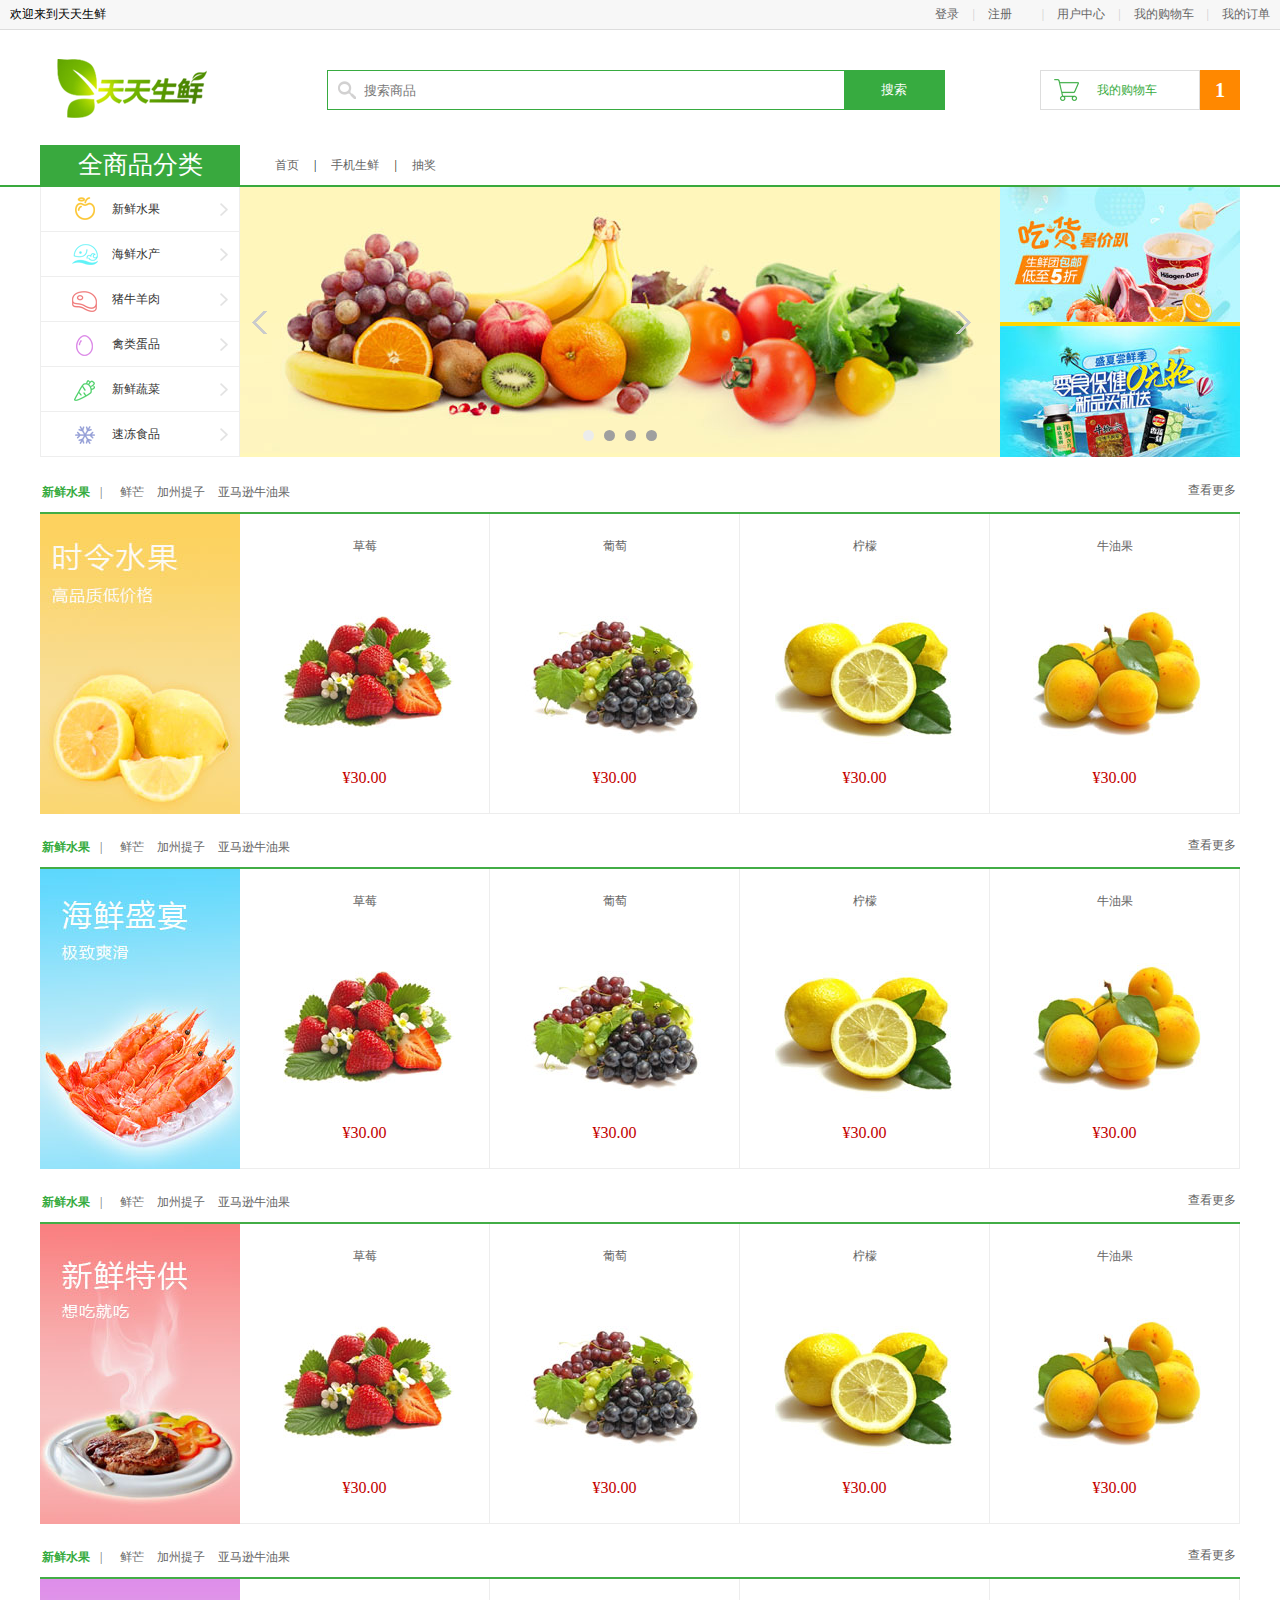
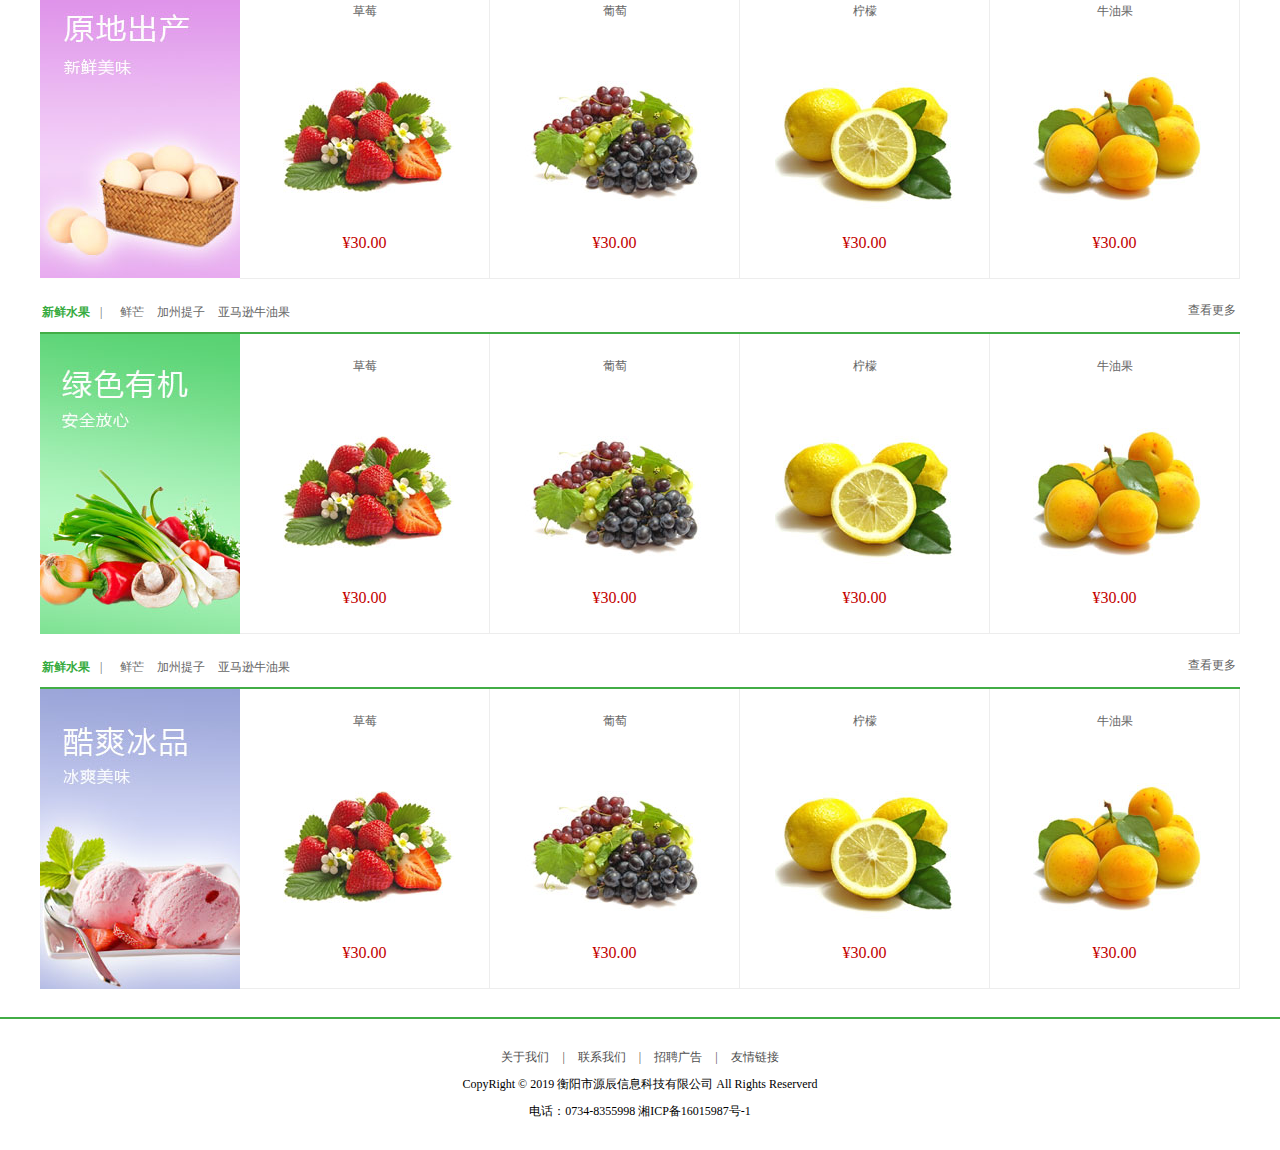
<file: index.html>
<!doctype html>
<html>
<head>
<meta charset="utf-8">
<title>天天生鲜-首页</title>
<!--添加自适应说明  width=device-width:设备宽度   initial-scale=1原始缩放比例为1.0，即网页初始大小占屏幕面积的100%。-->
<meta name="viewport" content="width=device-width,initial-scale=1.0"/>
<!--如果用户使用的IE浏览版本低于IE9,那么加载下面的JS文件-->
<!--[if lt IE 9]>
	<script src="http://css3-mediaqueries-js.googlecode.com/svn/trunk/css3-mediaqueries.js"></script>
    <script src="http://html5shim.googlecode.com/svn/trunk/html5.js"></script>
<![endif]-->
<link rel="short icon" href="images/copylogo.png">
<link rel="stylesheet" href="css/reset.css">
<link rel="stylesheet" href="css/index.css">
<link rel="stylesheet" href="css/foot.css">
</head>

<body>
<!-- 头部  -->
<div class="header_con">
    <div class="header">
        <div class="welcome fl">欢迎来到天天生鲜</div>
        <div class="fr">
            <div class="login_info fl">
                欢迎：<em>y c</em>
            </div>
            <div class="login_btn fl">
                <a href="login.html">登录</a>
                <span> | </span>
                <a href="register.html">注册</a>
            </div>
             <div class="user_link fl">
                <span> | </span>
                <a href="user.html">用户中心</a>
                <span> | </span>
                <a href="cart.html">我的购物车</a>
                <span> | </span>
                <a href="order.html">我的订单</a>
             </div> 
         </div>  
    </div>
</div>
    
 <!-- 搜素框 -->
 <div class="search_bar clearfix">
        <a href="index.html" class="logo fl"><img src="images/logo.png"></a>
        <div class="search_con fl">
            <form>
                <input type="text" class="input_text fl" name="key_words" placeholder="搜索商品">
                <input type="submit" class="input_btn"  value="搜索">
            </form>
        </div>
        <div class="guest_cart fr">
            <a href="cart.html" class="cart_name fl">我的购物车</a>
            <div class="goods_count fl" id="show_count">1</div>
        </div>
 </div>

<!-- 商品分类 -->
<div class="navbar_con">
    <div class="navbar">
        <h1 class="fl">全商品分类</h1>
        <ul class="navlist fl">
            <li><a href="">首页</a></li>
            <li class="interval">|</li>
            <li><a href="">手机生鲜</a></li>
            <li class="interval">|</li>
            <li><a href="">抽奖</a></li>
        </ul>
    </div>
</div>
    
<!-- 导航栏 -->
<div class="center_con clearfix">
    <div class="subnav fl">
        <ul>
        	<li><a href="#" class="selected">全部</a></li>
            <li><a href="#" class="fruit">新鲜水果</a></li>
            <li><a href="#" class="seafood">海鲜水产</a></li>
            <li><a href="#" class="meet">猪牛羊肉</a></li>
            <li><a href="#" class="egg">禽类蛋品</a></li>
            <li><a href="#" class="vegetables">新鲜蔬菜</a></li>
            <li><a href="#" class="ice">速冻食品</a></li>
        </ul>
    </div>
    <div class="slide fl">
        <ul class="slide_pics">
            <li><a href="" class=""><img src="images/slide.jpg" alt="幻灯片"></a></li>
            <li><a href="" class=""><img src="images/slide02.jpg" alt="幻灯片"></a></li>
            <li><a href="" class=""><img src="images/slide03.jpg" alt="幻灯片"></a></li>
            <li><a href="" class=""><img src="images/slide04.jpg" alt="幻灯片"></a></li>
        </ul>
        <div class="prev"></div>
        <div class="next"></div>
        <ul class="points"></ul>
    </div>
    <div class="adv fl">
        <a href=""><img src="images/adv01.jpg" alt="清凉一夏"></a>
        <a href=""><img src="images/adv02.jpg" alt="盛夏尝鲜"></a>
    </div>
</div>
    
<!-- 商品展示 -->
<div class="list_model">
    <div class="list_title clearfix">
        <h3 class="fl" id="model01">新鲜水果</h3>
        <div class="subtitle fl">
            <span>|</span>
            <a href="">鲜芒</a>
            <a href="">加州提子</a>
            <a href="">亚马逊牛油果</a>
        </div>
        <a href="#" class="goods_more fr" id="fruit_more">查看更多</a>
    </div>

    <div class="goods_con clearfix">
        <div class="goods_banner fl"><img src="images/banner01.jpg"></div>
        <ul class="goods_list fl">
            <li>
                <h4><a href="details.html">草莓</a></h4>
                <a href="details.html"><img src="images/goods/goods003.jpg"></a>
                <div class="prize">&yen;30.00</div>
            </li>
            <li>
                <h4><a href="#">葡萄</a></h4>
                <a href="#"><img src="images/goods/goods002.jpg"></a>
                <div class="prize">&yen;30.00</div>
            </li>
            <li>
                <h4><a href="#">柠檬</a></h4>
                <a href="#"><img src="images/goods/goods001.jpg"></a>
                <div class="prize">&yen;30.00</div>
            </li>
            <li>
                <h4><a href="#">牛油果</a></h4>
                <a href="#"><img src="images/goods/goods004.jpg"></a>
                <div class="prize">&yen;30.00</div>
            </li>
        </ul>
    </div>
</div>

<div class="list_model">
    <div class="list_title clearfix">
        <h3 class="fl" id="model01">新鲜水果</h3>
        <div class="subtitle fl">
            <span>|</span>
            <a href="">鲜芒</a>
            <a href="">加州提子</a>
            <a href="">亚马逊牛油果</a>
        </div>
        <a href="#" class="goods_more fr" id="fruit_more">查看更多</a>
    </div>

    <div class="goods_con clearfix">
        <div class="goods_banner fl"><img src="images/banner02.jpg"></div>
        <ul class="goods_list fl">
            <li>
                <h4><a href="details.html" target="_blank">草莓</a></h4>
                <a href="details.html" target="_blank"><img src="images/goods/goods003.jpg"></a>
                <div class="prize">&yen;30.00</div>
            </li>
            <li>
                <h4><a href="details.html" target="_blank">葡萄</a></h4>
                <a href="details.html" target="_blank"><img src="images/goods/goods002.jpg"></a>
                <div class="prize">&yen;30.00</div>
            </li>
            <li>
                <h4><a href="details.html" target="_blank">柠檬</a></h4>
                <a href="details.html" target="_blank"><img src="images/goods/goods001.jpg"></a>
                <div class="prize">&yen;30.00</div>
            </li>
            <li>
                <h4><a href="details.html" target="_blank">牛油果</a></h4>
                <a href="details.html" target="_blank"><img src="images/goods/goods004.jpg"></a>
                <div class="prize">&yen;30.00</div>
            </li>
        </ul>
    </div>
</div>

<div class="list_model">
    <div class="list_title clearfix">
        <h3 class="fl" id="model01">新鲜水果</h3>
        <div class="subtitle fl">
            <span>|</span>
            <a href="">鲜芒</a>
            <a href="">加州提子</a>
            <a href="">亚马逊牛油果</a>
        </div>
        <a href="#" class="goods_more fr" id="fruit_more">查看更多</a>
    </div>

    <div class="goods_con clearfix">
        <div class="goods_banner fl"><img src="images/banner03.jpg"></div>
        <ul class="goods_list fl">
            <li>
                <h4><a href="details.html">草莓</a></h4>
                <a href="details.html"><img src="images/goods/goods003.jpg"></a>
                <div class="prize">&yen;30.00</div>
            </li>
            <li>
                <h4><a href="#">葡萄</a></h4>
                <a href="#"><img src="images/goods/goods002.jpg"></a>
                <div class="prize">&yen;30.00</div>
            </li>
            <li>
                <h4><a href="#">柠檬</a></h4>
                <a href="#"><img src="images/goods/goods001.jpg"></a>
                <div class="prize">&yen;30.00</div>
            </li>
            <li>
                <h4><a href="#">牛油果</a></h4>
                <a href="#"><img src="images/goods/goods004.jpg"></a>
                <div class="prize">&yen;30.00</div>
            </li>
        </ul>
    </div>
</div>

<div class="list_model">
    <div class="list_title clearfix">
        <h3 class="fl" id="model01">新鲜水果</h3>
        <div class="subtitle fl">
            <span>|</span>
            <a href="">鲜芒</a>
            <a href="">加州提子</a>
            <a href="">亚马逊牛油果</a>
        </div>
        <a href="#" class="goods_more fr" id="fruit_more">查看更多</a>
    </div>

    <div class="goods_con clearfix">
        <div class="goods_banner fl"><img src="images/banner04.jpg"></div>
        <ul class="goods_list fl">
            <li>
                <h4><a href="details.html">草莓</a></h4>
                <a href="details.html"><img src="images/goods/goods003.jpg"></a>
                <div class="prize">&yen;30.00</div>
            </li>
            <li>
                <h4><a href="#">葡萄</a></h4>
                <a href="#"><img src="images/goods/goods002.jpg"></a>
                <div class="prize">&yen;30.00</div>
            </li>
            <li>
                <h4><a href="#">柠檬</a></h4>
                <a href="#"><img src="images/goods/goods001.jpg"></a>
                <div class="prize">&yen;30.00</div>
            </li>
            <li>
                <h4><a href="#">牛油果</a></h4>
                <a href="#"><img src="images/goods/goods004.jpg"></a>
                <div class="prize">&yen;30.00</div>
            </li>
        </ul>
    </div>
</div>

<div class="list_model">
    <div class="list_title clearfix">
        <h3 class="fl" id="model01">新鲜水果</h3>
        <div class="subtitle fl">
            <span>|</span>
            <a href="">鲜芒</a>
            <a href="">加州提子</a>
            <a href="">亚马逊牛油果</a>
        </div>
        <a href="#" class="goods_more fr" id="fruit_more">查看更多</a>
    </div>

    <div class="goods_con clearfix">
        <div class="goods_banner fl"><img src="images/banner05.jpg"></div>
        <ul class="goods_list fl">
            <li>
                <h4><a href="details.html">草莓</a></h4>
                <a href="details.html"><img src="images/goods/goods003.jpg"></a>
                <div class="prize">&yen;30.00</div>
            </li>
            <li>
                <h4><a href="#">葡萄</a></h4>
                <a href="#"><img src="images/goods/goods002.jpg"></a>
                <div class="prize">&yen;30.00</div>
            </li>
            <li>
                <h4><a href="#">柠檬</a></h4>
                <a href="#"><img src="images/goods/goods001.jpg"></a>
                <div class="prize">&yen;30.00</div>
            </li>
            <li>
                <h4><a href="#">牛油果</a></h4>
                <a href="#"><img src="images/goods/goods004.jpg"></a>
                <div class="prize">&yen;30.00</div>
            </li>
        </ul>
    </div>
</div>

<div class="list_model">
    <div class="list_title clearfix">
        <h3 class="fl" id="model01">新鲜水果</h3>
        <div class="subtitle fl">
            <span>|</span>
            <a href="">鲜芒</a>
            <a href="">加州提子</a>
            <a href="">亚马逊牛油果</a>
        </div>
        <a href="#" class="goods_more fr" id="fruit_more">查看更多</a>
    </div>

    <div class="goods_con clearfix">
        <div class="goods_banner fl"><img src="images/banner06.jpg"></div>
        <ul class="goods_list fl">
            <li>
                <h4><a href="details.html">草莓</a></h4>
                <a href="details.html"><img src="images/goods/goods003.jpg"></a>
                <div class="prize">&yen;30.00</div>
            </li>
            <li>
                <h4><a href="#">葡萄</a></h4>
                <a href="#"><img src="images/goods/goods002.jpg"></a>
                <div class="prize">&yen;30.00</div>
            </li>
            <li>
                <h4><a href="#">柠檬</a></h4>
                <a href="#"><img src="images/goods/goods001.jpg"></a>
                <div class="prize">&yen;30.00</div>
            </li>
            <li>
                <h4><a href="#">牛油果</a></h4>
                <a href="#"><img src="images/goods/goods004.jpg"></a>
                <div class="prize">&yen;30.00</div>
            </li>
        </ul>
    </div>
</div>
    
<!-- 版权所有 -->
<div class="footer">
    <div class="foot_link">
        <a href="#">关于我们</a> <span> | </span>
        <a href="#">联系我们</a> <span> | </span>
        <a href="#">招聘广告</a> <span> | </span>
        <a href="#">友情链接</a>
    </div>
    <p>CopyRight &copy; 2019 衡阳市源辰信息科技有限公司 All Rights Reserverd</p>
    <p>电话：0734-8355998 湘ICP备16015987号-1</p>
</div>
  
<div class="bottom_nav">
	<a href="#" target="_blank" class="select_home"><span></span>首页</a>
    <a href="#" target="_blank"><span></span>分类</a>
    <a href="#" target="_blank"><span></span>发现</a>
    <a href="#" target="_blank"><span></span>购物车</a>
    <a href="#" target="_blank"><span></span>我的</a>
</div>  
<!--  注意引入顺序 -->
<script src="js/jquery-3.4.1.min.js"></script>
<script src="js/jquery-ui.min.js"></script>
<script src="js/slide.js"></script>
<script>
    //获取url地址栏
    function getQueryString(name) {
        //正则表达式
        var reg = new RegExp('(^|&)' + name + '=([^&]*)(&|$)', 'i');
        ///获取url中从问号（"?"符）开始的字符串
        var url = decodeURI(window.location.search);
        //截取？后面的字符串
        var r = url.substr(1).match(reg);
        if (r != null) {
            //decodeURI() 函数可对 encodeURI() 函数编码过的 URI 进行解码
            return decodeURI(r[2]);
        }
        return null;
    }
    
    //调用此方法
    var nickname = GetQueryString("nickname");
    //用户昵称
    if( nickname != null && nickname != ''){
        $(".login_info em").text(nickname);
    }
</script>
</body>
</html>
</file>
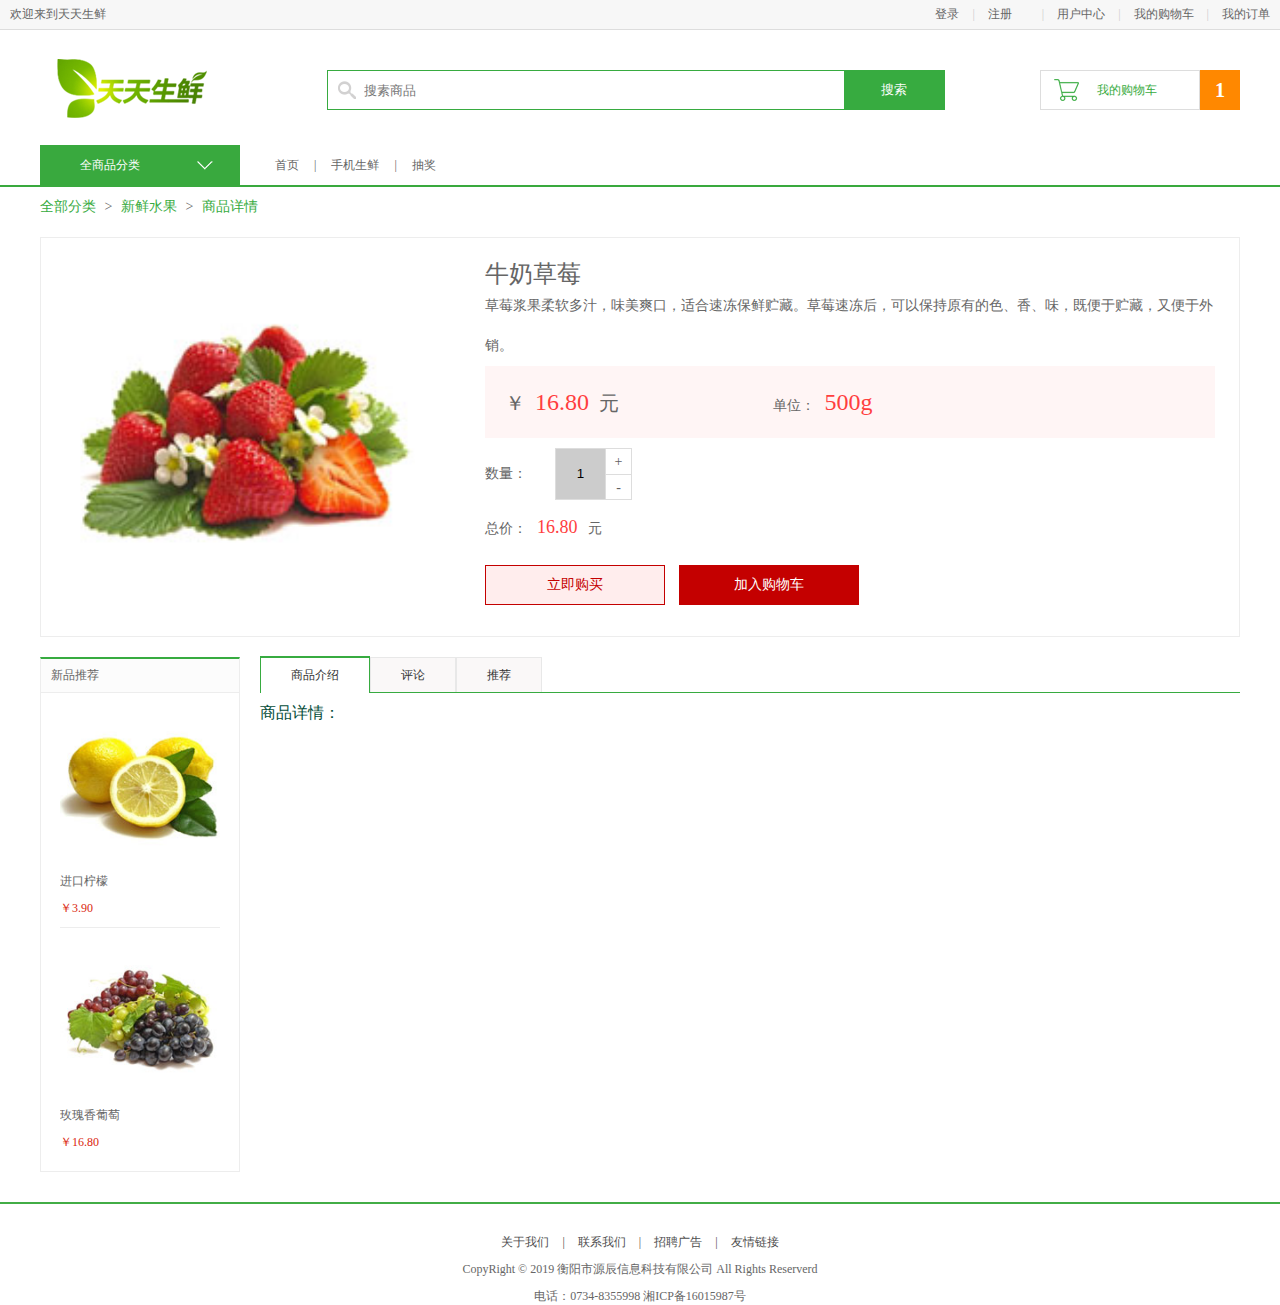
<file: details.html>
<!doctype html>
<html>
<head>
<meta charset="utf-8">
<title>天天生鲜-商品详情</title>
<!--添加自适应说明  width=device-width:设备宽度   initial-scale=1原始缩放比例为1.0，即网页初始大小占屏幕面积的100%。-->
<meta name="viewport" content="width=device-width,initial-scale=1.0"/>
<!--如果用户使用的IE浏览版本低于IE9,那么加载下面的JS文件-->
<!--[if lt IE 9]>
	<script src="http://css3-mediaqueries-js.googlecode.com/svn/trunk/css3-mediaqueries.js"></script>
    <script src="http://html5shim.googlecode.com/svn/trunk/html5.js"></script>
<![endif]-->
<link rel="short icon" href="images/copylogo.png">
<link rel="stylesheet" href="css/reset.css">
<link rel="stylesheet" href="css/main.css">
<link rel="stylesheet" href="css/details.css">
<link rel="stylesheet" href="css/foot.css">
</head>

<body>
<!-- 头部  -->
<div class="header_con">
    <div class="header">
        <div class="welcome fl">欢迎来到天天生鲜</div>
        <div class="fr">
            <div class="login_info fl">
                欢迎：<em>y c</em>
            </div>
            <div class="login_btn fl">
                <a href="login.html">登录</a>
                <span> | </span>
                <a href="register.html">注册</a>
            </div>
             <div class="user_link fl">
                <span> | </span>
                <a href="user.html">用户中心</a>
                <span> | </span>
                <a href="cart.html">我的购物车</a>
                <span> | </span>
                <a href="order.html">我的订单</a>
             </div> 
         </div>  
    </div>
</div>

 <!-- 搜素框 -->
 <div class="search_bar clearfix">
    <a href="index.html" class="logo fl"><img src="images/logo.png"></a>
    <div class="search_con fl">
        <input type="text" placeholder="搜素商品" name="" class="input_text fl">
        <input type="button" value="搜索" class="input_btn fr">
    </div>
    <div class="guest_cart fr">
        <a href="cart.html" class="cart_name fl">我的购物车</a>
        <div class="goods_count fl" id="show_count">1</div>
    </div>
 </div>
 
<!-- 全部商品分类 --> 
<div class="navbar_con">
    <div class="navbar clearfix">
        <!-- 动态下拉框 -->
        <div class="subnav_con fl">
            <h1 class="fl">全商品分类</h1>
            <span></span>
            <ul class="subnav">
                <li><a href="#model01" class="fruit">新鲜水果</a></li>
                <li><a href="#" class="sealfood">海鲜水产</a></li>
                <li><a href="#" class="meet">猪牛羊肉</a></li>
                <li><a href="#" class="egg">禽类蛋品</a></li>
                <li><a href="#" class="vegetables">新鲜蔬菜</a></li>
                <li><a href="#" class="ice">速冻食品</a></li>
            </ul>
        </div>
        <ul class="navlist fl">
            <li><a href="index.html">首页</a></li>
            <li class="interval">|</li>
            <li><a href="">手机生鲜</a></li>
            <li class="interval">|</li>
            <li><a href="">抽奖</a></li>
        </ul>
    </div>
</div>
 
<!-- 面包屑导航 --> 
<div class="breadcrumb" id="breadcrumb">
    <a href="javascript:void(0)">全部分类</a>
    <span>&gt;</span>
    <a href="javascript:void(0)">新鲜水果</a>
    <span>&gt;</span>
    <a href="javascript:void(0)">商品详情</a>
 </div>
 
<!-- 商品展示 -->
<div class="goods_details_con clearfix">
    <div class="goods_details_pic fl"><img src="images/goods/goods003.jpg"></div>
    <div class="goods_details_list fr">
        <h3>牛奶草莓</h3>
        <p>草莓浆果柔软多汁，味美爽口，适合速冻保鲜贮藏。草莓速冻后，可以保持原有的色、香、味，既便于贮藏，又便于外销。</p>
        <div class="price_bar">
            <span class="show_price">￥<em>16.80</em>元</span>
            <span class="show_unit">单位：<em>500g</em></span>
        </div>
        <div class="goods_num clearfix">
            <div class="num_name fl">数量：</div>
            <div class="num_add fl">
                <input type="text" class="num_show fl" value="1">
                <a href="javascript:;" class="add fr">+</a>
                <a href="javascript:;" class="minus fr">-</a>	
            </div> 
        </div>
        <div class="total">总价：<em>16.80</em>元</div>
        <div class="operate_btn">
            <a href="javascript:;" class="buy_btn" id="buy_btn">立即购买</a>
            <a href="javascript:;" class="add_cart" id="add_cart">加入购物车</a>				
        </div>
    </div>
</div>

<!-- 商品详情 -->
<div class="main_wrap clearfix">
    <div class="l_wrap fl clearfix">
        <div class="new_goods">
            <h3>新品推荐</h3>
            <ul>
                <li>
                    <a href="#"><img src="images/goods/goods001.jpg"></a>
                    <h4><a href="#">进口柠檬</a></h4>
                    <div class="prize">￥3.90</div>
                </li>
                <li>
                    <a href="#"><img src="images/goods/goods002.jpg"></a>
                    <h4><a href="#">玫瑰香葡萄</a></h4>
                    <div class="prize">￥16.80</div>
                </li>
            </ul>
        </div>
    </div>

    <div class="r_wrap fr clearfix">
        <ul class="detail_tab clearfix">
            <li class="active">商品介绍</li>
            <li>评论</li>
            <li>推荐</li>
        </ul>

        <div class="tab_content">
            <dl>
                <dt>商品详情：</dt>
                <dd></dd>
            </dl>
        </div>

    </div>
</div>
    
<!-- 版权所有 -->
<div class="footer">
    <div class="foot_link">
        <a href="#">关于我们</a> <span> | </span>
        <a href="#">联系我们</a> <span> | </span>
        <a href="#">招聘广告</a> <span> | </span>
        <a href="#">友情链接</a>
    </div>
	<p>CopyRight &copy; 2019 衡阳市源辰信息科技有限公司 All Rights Reserverd</p>
	<p>电话：0734-8355998 湘ICP备16015987号</p>
</div>

<!--
<div class="bottom_nav">
	<a href="#" target="_blank" class="select_home"><span></span>首页</a>
    <a href="#" target="_blank"><span></span>分类</a>
    <a href="#" target="_blank"><span></span>发现</a>
    <a href="#" target="_blank"><span></span>购物车</a>
    <a h
    ref="#" target="_blank"><span></span>我的</a>
</div> 
-->
<script src="js/jquery-3.4.1.min.js"></script>
<script>
//立即购买
$("#buy_btn").click(function(){
    location.href = "order.html";
});

//加入购物车
$("#add_cart").click(function(){
    alert("商品添加成功!");
});
</script>
</body>
</html>
</file>
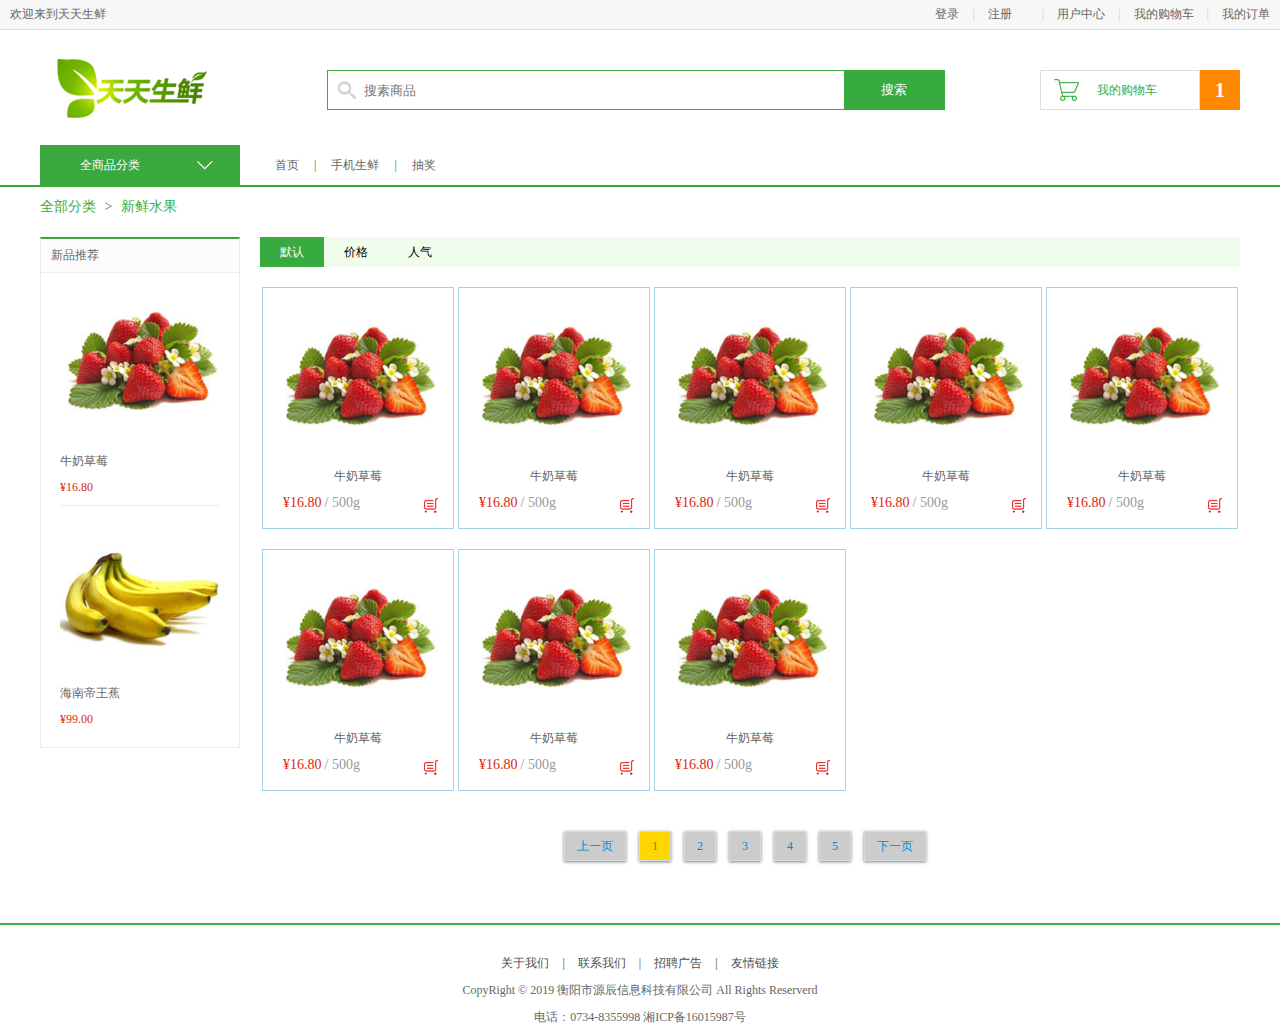
<file: goods.html>
<!doctype html>
<html>
<head>
<meta charset="utf-8">
<title>天天生鲜-商品列表</title>
<!--添加自适应说明  width=device-width:设备宽度   initial-scale=1原始缩放比例为1.0，即网页初始大小占屏幕面积的100%。-->
<meta name="viewport" content="width=device-width,initial-scale=1.0"/>
<!--如果用户使用的IE浏览版本低于IE9,那么加载下面的JS文件-->
<!--[if lt IE 9]>
	<script src="http://css3-mediaqueries-js.googlecode.com/svn/trunk/css3-mediaqueries.js"></script>
    <script src="http://html5shim.googlecode.com/svn/trunk/html5.js"></script>
<![endif]-->
<link rel="shortcut icon" href="images/copylogo.png">
<link rel="stylesheet" href="css/reset.css">
<link rel="stylesheet" href="css/main.css">
<link rel="stylesheet" href="css/goods.css">
<link rel="stylesheet" href="css/foot.css">
</head>

<body>
<!-- 头部  -->
<div class="header_con">
    <div class="header">
        <div class="welcome fl">欢迎来到天天生鲜</div>
        <div class="fr">
            <div class="login_info fl">
                欢迎：<em>y c</em>
            </div>
            <div class="login_btn fl">
                <a href="login.html">登录</a>
                <span> | </span>
                <a href="register.html">注册</a>
            </div>
             <div class="user_link fl">
                <span> | </span>
                <a href="#">用户中心</a>
                <span> | </span>
                <a href="#">我的购物车</a>
                <span> | </span>
                <a href="#">我的订单</a>
             </div> 
         </div>  
    </div>
</div>
    
<!-- 搜素框 -->
<div class="search_bar clearfix">
    <a href="index.html" class="logo fl"><img src="images/logo.png"></a>
    <div class="search_con fl">
        <input type="text" placeholder="搜素商品" name="" class="input_text fl">
        <input type="button" value="搜索" class="input_btn fr">
    </div>
    <div class="guest_cart fr">
        <a href="" class="cart_name fl">我的购物车</a>
        <div class="goods_count fl" id="show_count">1</div>
    </div>
</div>
     
<!-- 全部商品分类 --> 
<div class="navbar_con">
    <div class="navbar clearfix">
        <!-- 动态下拉框 -->
        <div class="subnav_con fl">
            <h1 class="fl">全商品分类</h1>
            <span></span>
            <ul class="subnav">
                <li><a href="#model01" class="fruit">新鲜水果</a></li>
                <li><a href="#" class="sealfood">海鲜水产</a></li>
                <li><a href="#" class="meet">猪牛羊肉</a></li>
                <li><a href="#" class="egg">禽类蛋品</a></li>
                <li><a href="#" class="vegetables">新鲜蔬菜</a></li>
                <li><a href="#" class="ice">速冻食品</a></li>
            </ul>
        </div>
        <ul class="navlist fl">
            <li><a href="index.html">首页</a></li>
            <li class="interval">|</li>
            <li><a href="">手机生鲜</a></li>
            <li class="interval">|</li>
            <li><a href="">抽奖</a></li>
        </ul>
    </div>
</div>
     
<!-- 面包屑导航 --> 
<div class="breadcrumb" id="breadcrumb">
    <a href="javascript:void(0)">全部分类</a>
    <span>&gt;</span>
    <a href="javascript:void(0)">新鲜水果</a>
 </div>
     
<!-- 商品展示区域-->
<div class="main_wrap clearfix">
<!-- 新品推荐 -->
<div class="l_wrap fl clearfix">
    <div class="new_goods">
        <h3>新品推荐</h3>
        <ul>
            <li>
                <a href="#"><img src="images/goods/goods003.jpg"></a>
                <h4><a href="#">牛奶草莓</a></h4>
                <div class="prize">&yen;16.80</div>
            </li>
            <li>
                <a href="#"><img src="images/goods/goods009.jpg"></a>
                 <h4><a href="#">海南帝王蕉</a></h4>
                <div class="prize">&yen;99.00</div>
            </li>
        </ul>
    </div>
</div>
<!-- 热门类型查询 -->
<div class="r_wrap fr clearfix">
    <div class="sort_bar">
        <a href="javascript:void(0);" id="normal" class="type active">默认</a>
        <a href="javascript:void(0);" id="price" class="type ">价格</a>
        <a href="javascript:void(0);" id="manUse" class="type ">人气</a>
    </div>
    <ul class="goods_type_list clearfix show1">
        <li>
            <a href="#"><img src="images/goods/goods003.jpg"></a>
            <h4><a href="#">牛奶草莓</a></h4>
            <div class="operate">
                <span class="prize">&yen;16.80</span>
                <span class="unit">/ 500g</span>
                <a href="#" class="add_goods" title="加入购物车"></a>
            </div>
        </li>
        <li>
            <a href="#"><img src="images/goods/goods003.jpg"></a>
            <h4><a href="#">牛奶草莓</a></h4>
            <div class="operate">
                <span class="prize">&yen;16.80</span>
                <span class="unit">/ 500g</span>
                <a href="#" class="add_goods" title="加入购物车"></a>
            </div>
        </li>
        <li>
            <a href="#"><img src="images/goods/goods003.jpg"></a>
            <h4><a href="#">牛奶草莓</a></h4>
            <div class="operate">
                <span class="prize">&yen;16.80</span>
                <span class="unit">/ 500g</span>
                <a href="#" class="add_goods" title="加入购物车"></a>
            </div>
        </li>
          <li>
            <a href="#"><img src="images/goods/goods003.jpg"></a>
            <h4><a href="#">牛奶草莓</a></h4>
            <div class="operate">
                <span class="prize">&yen;16.80</span>
                <span class="unit">/ 500g</span>
                <a href="#" class="add_goods" title="加入购物车"></a>
            </div>
        </li>
        <li>
            <a href="#"><img src="images/goods/goods003.jpg"></a>
            <h4><a href="#">牛奶草莓</a></h4>
            <div class="operate">
                <span class="prize">&yen;16.80</span>
                <span class="unit">/ 500g</span>
                <a href="#" class="add_goods" title="加入购物车"></a>
            </div>
        </li>
        <li>
            <a href="#"><img src="images/goods/goods003.jpg"></a>
            <h4><a href="#">牛奶草莓</a></h4>
            <div class="operate">
                <span class="prize">&yen;16.80</span>
                <span class="unit">/ 500g</span>
                <a href="#" class="add_goods" title="加入购物车"></a>
            </div>
        </li>
        <li>
            <a href="#"><img src="images/goods/goods003.jpg"></a>
            <h4><a href="#">牛奶草莓</a></h4>
            <div class="operate">
                <span class="prize">&yen;16.80</span>
                <span class="unit">/ 500g</span>
                <a href="#" class="add_goods" title="加入购物车"></a>
            </div>
        </li>
          <li>
            <a href="#"><img src="images/goods/goods003.jpg"></a>
            <h4><a href="#">牛奶草莓</a></h4>
            <div class="operate">
                <span class="prize">&yen;16.80</span>
                <span class="unit">/ 500g</span>
                <a href="#" class="add_goods" title="加入购物车"></a>
            </div>
        </li>
    </ul>
         <!-- 分页栏-->
    <div class="pagenation">
        <ul>
            <li><a href="#">上一页</a></li>
            <li><a href="#" class="active">1</a></li>
            <li><a href="#">2</a></li>
            <li><a href="#">3</a></li>
            <li><a href="#">4</a></li>
            <li><a href="#">5</a></li>
            <li><a href="#">下一页</a></li>
        </ul>
    </div>
</div>

</div>
<!-- 版权所有 -->
<div class="footer">
    <div class="foot_link">
        <a href="#">关于我们</a> <span> | </span>
        <a href="#">联系我们</a> <span> | </span>
        <a href="#">招聘广告</a> <span> | </span>
        <a href="#">友情链接</a>
    </div>
    <p>CopyRight &copy; 2019 衡阳市源辰信息科技有限公司 All Rights Reserverd</p>
    <p>电话：0734-8355998 湘ICP备16015987号</p>
</div>
<script type="text/javascript" src="js/jquery-3.4.1.min.js"></script>
<script type="text/javascript">
//热门查询动态样式
//给我们热门类型查询做点击事件
$(".type").on("click",function(){
	//默认查询方式 
	var type = "id";
	//移除原来的active的样式
	$(".type").removeClass("active");
	//获取此时点击的对象的文本是什么
	var check = $(this).html();
	//判断
	if(check == "默认"){
		$("#normal").addClass("active");
	}
	if(check == "价格"){
		$("#price").addClass("active");
		type = "gprice"
	}
	if(check == "人气"){
		$("#manUse").addClass("active");
		type = "gsales"
	}		
})
		
</script>
</body>
</html>
</file>
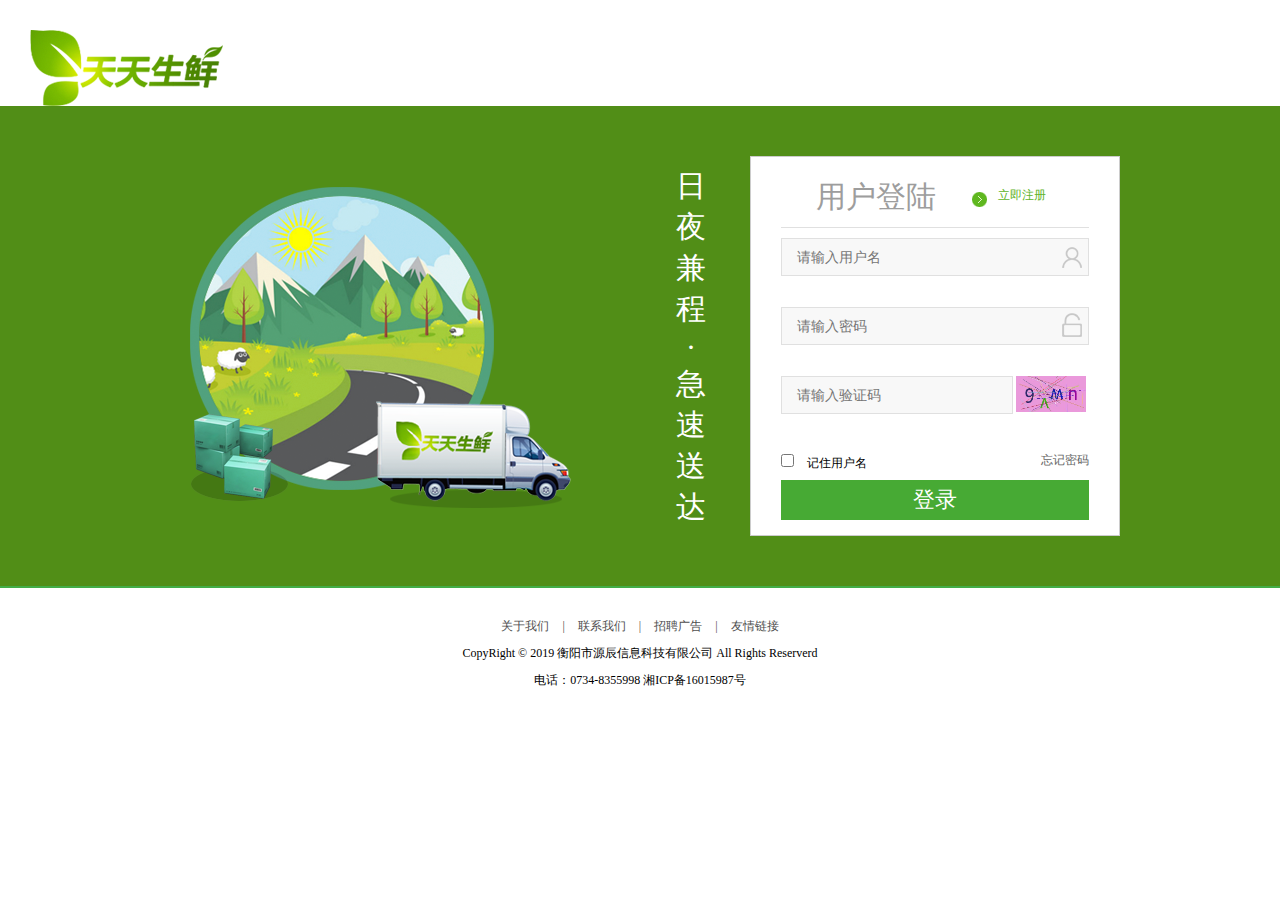
<file: login.html>
<!doctype html>
<html>
<head>
<meta charset="utf-8">
<title>天天生鲜-登陆</title>
<!--添加自适应说明  width=device-width:设备宽度   initial-scale=1原始缩放比例为1.0，即网页初始大小占屏幕面积的100%。-->
<meta name="viewport" content="width=device-width,initial-scale=1.0"/>
<!--如果用户使用的IE浏览版本低于IE9,那么加载下面的JS文件-->
<!--[if lt IE 9]>
	<script src="http://css3-mediaqueries-js.googlecode.com/svn/trunk/css3-mediaqueries.js"></script>
    <script src="http://html5shim.googlecode.com/svn/trunk/html5.js"></script>
<![endif]-->
<link rel="icon" href="images/copylogo.png">
<link rel="stylesheet" href="css/reset.css">
<link rel="stylesheet" href="css/login.css">
</head>

<body>
	<!-- logo区区域 -->
	<div class="login_top">
    	<a href="index.html" class="login_logo"><img src="images/logo02.png"></a>
    </div>
	
	<!-- 内容区域 -->
    <div class="login_form_bg">
    	<div class="login_form_wrap clearfix">
        	<div class="login_banner fl"></div>
            <div class="slogn fl">日夜兼程 · 急速送达</div>	
            <div class="login_form fr">
                <div class="login_title	clearfix">
                    <h1 class="fl">用户登陆</h1>
                    <a href="register.html" class="fl">立即注册</a>
                </div>
				<!-- 登录区域 -->
                <div class="form_input clearfix">
                    <form>
						<ul>
                            <li>
                                <input type="text" name="nickname" class="name_input" id="nickname" placeholder="请输入用户名" id="nickname">
                                <div class="user_error">输入错误</div>
                            </li>
                            <li>
                                <input type="password" name="pwd" class="pwd_input" id="pwd" placeholder="请输入密码" id="pwd">
                                <div class="pwd_error">密码错误</div>
                            </li>
                            <li>
                            	<div>
                                <input type="text" name="yzm" id="yzm" class="yzm_input"
                                placeholder="请输入验证码">
                                <img class="code" src="images/yzm.png">
                                </div>
                                    <!--<img id="code" src="http://localhost:8080/Fresh/VerifyCodeServlet">
                                    <img id="image" src="code/getCode" title="验证码图" onclick="refresh(this)"/>
                                    -->
                                <div class="code_error">验证码错误</div>
                            </li>
                            <li>
                                <div class="more_input clearfix">
                                    <input type="checkbox" name="" id="remember">
                                    <label for="remember">记住用户名</label>
                                    <a href="#">忘记密码</a>
                                </div>
                            </li>
                            <li>
                               <input type="button" value="登录" class="submit_input" onclick = "login()">
                            </li>
                      	</ul>
                    </form>
                </div>
            </div>
         </div>
    </div>
	
	<!-- 版权所有-->
    <div class="footer">
    	<div class="foot_link">
        	<a href="#">关于我们</a><span> | </span>
        	<a href="#">联系我们</a><span> | </span>
        	<a href="#">招聘广告</a><span> | </span>
            <a href="#">友情链接</a>
        </div>
        <p>CopyRight &copy;  2019 衡阳市源辰信息科技有限公司 All Rights Reserverd</p>
        <p>电话：0734-8355998 湘ICP备16015987号</p>
    </div>
	<script src="js/jquery-3.4.1.min.js"></script>
	<script>
		//切换验证码
		function refresh(obj){
			obj.src="code/getCode?"+Math.random();
		}
		
		//模拟登陆
		function login(	){
			//获取用户名
			var nickname = $("#nickname").val();
			//获取密码
			var pwd = $("#pwd").val();
			//获取验证码
			var yzm = $("#yzm").val();
			//登陆	
			if( nickname == 'yc' && pwd == 'a' && yzm == '9amn' ){
				//跳转转网页
				window.location.href = "index.html?nickname="+nickname;	
			}else{
				window.location.href = "login.html";
			}
		}
	</script>
</body>
</html>
</file>
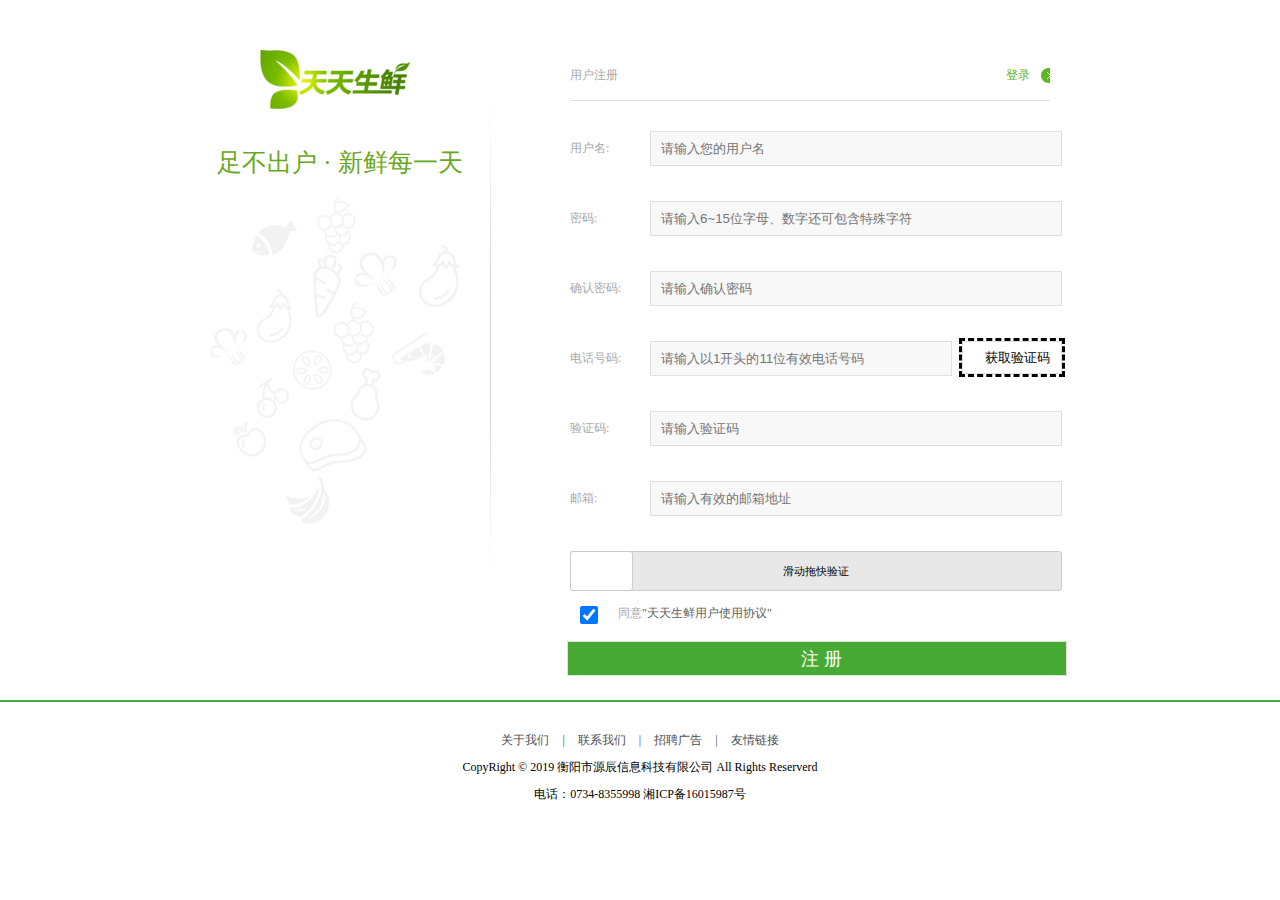
<file: register.html>
<!doctype html>
<html>
<head>
<meta charset="utf-8">
<title>天天生鲜-注册</title>
<!--添加自适应说明  width=device-width:设备宽度   initial-scale=1原始缩放比例为1.0，即网页初始大小占屏幕面积的100%。-->
<meta name="viewport" content="width=device-width,initial-scale=1.0"/>
<!--如果用户使用的IE浏览版本低于IE9,那么加载下面的JS文件-->
<!--[if lt IE 9]>
	<script src="http://css3-mediaqueries-js.googlecode.com/svn/trunk/css3-mediaqueries.js"></script>
    <script src="http://html5shim.googlecode.com/svn/trunk/html5.js"></script>
<![endif]-->
<link rel="shortcut icon" href="images/copylogo.png">
<link rel="stylesheet" href="css/reset.css">
<link rel="stylesheet" href="css/reg.css">
<link rel="stylesheet" href="css/unlock.css">
<link rel="stylesheet" href="css/foot.css">
<script type="text/javascript" src="js/jquery-3.4.1.min.js"></script>
<script src="js/unlock.js"></script>
</head>

<body>
	<!-- 注册布局 -->
	<div class="register_con">
		<div class="l_con fl">
        	 <a href="#" class="reg_logo fr"><img src="images/logo.png"></a>
        	 <div class="reg_slogan fr">足不出户 · 新鲜每一天</div>
       		 <div class="reg_banner fr"></div>
        </div>

		<div class="r_con fr">
        	<div class="reg_title clearfix">
            	<h1 class="fl">用户注册</h1>
            	<a href="login.html" class="fr">登录</a>
            </div>
        	<div class="reg_form clearfix">
             	<form>
                    <ul>
                        <li>
                            <label for="nickname">用户名:</label>
                            <input type="text" id="nickname" name="nickname" placeholder="请输入您的用户名" required >
                            <span class="error_tip">提示信息</span>
                        </li>
                        <li>
                            <label for="pwd">密码:</label>
                            <input type="password" id="pwd" name="pwd" placeholder="请输入6~15位字母、数字还可包含特殊字符">
                            <span class="error_tip">提示信息</span>
                        </li>
                        <li>
                            <label for="cpwd">确认密码:</label>
                            <input type="password" id="cpwd" name="cpwd" placeholder="请输入确认密码">
                            <span class="error_tip">提示信息</span>
                        </li>
                         <li>
                            <label for="tel">电话号码:</label>
                            <input type="text" id="tel" name="tel" placeholder="请输入以1开头的11位有效电话号码">
                            <input type="button" id="getCode" name=""  value="获取验证码">
                            <span class="error_tip yzm_tip" >提示信息</span>
                        </li>
                        <li>
                            <label for="yzm">验证码:</label>
                            <input type="text" id="yzm" name="yzm" placeholder="请输入验证码">
                            <span class="error_tip">提示信息</span>
                        </li>
                        <li>
                            <label for="email">邮箱:</label>
                            <input type="text" id="email" name="email" placeholder="请输入有效的邮箱地址">
                            <span class="error_tip">提示信息</span>
                        </li>
                        <li  class="row">
                        	<!-- 滑块验证-->
                            <div class="bar"></div>
                        </li>
                        <li class="agreement">
                            <input type="checkbox" id="allow" name="allow" checked>
                            <label for="allow">同意<a href="#">"天天生鲜用户使用协议"</a></label>
                            <span class="error_tip2">提示信息2</span>
                        </li>
                         <li>
                            <input type="button" id="reg" name="" onClick="checkRegister()" value="注 册">
                            <span id="errmsg">提示信息3</span>
                        </li>
                    </ul>
                </form>
        	</div>
        </div>
	</div>
    
    <!-- 版权所有 -->
    <div class="footer">
    	<div class="foot_link">
        	<a href="#">关于我们</a> <span> | </span>
            <a href="#">联系我们</a> <span> | </span>
            <a href="#">招聘广告</a> <span> | </span>
            <a href="#">友情链接</a>
        </div>
    	<p>CopyRight &copy; 2019 衡阳市源辰信息科技有限公司 All Rights Reserverd</p>
        <p>电话：0734-8355998 湘ICP备16015987号</p>
    </div>
    <script src="js/register.js"></script>
    <script>
    	$('.bar').slideToUnlock({
		});
    </script>
</body>
</html>
</file>
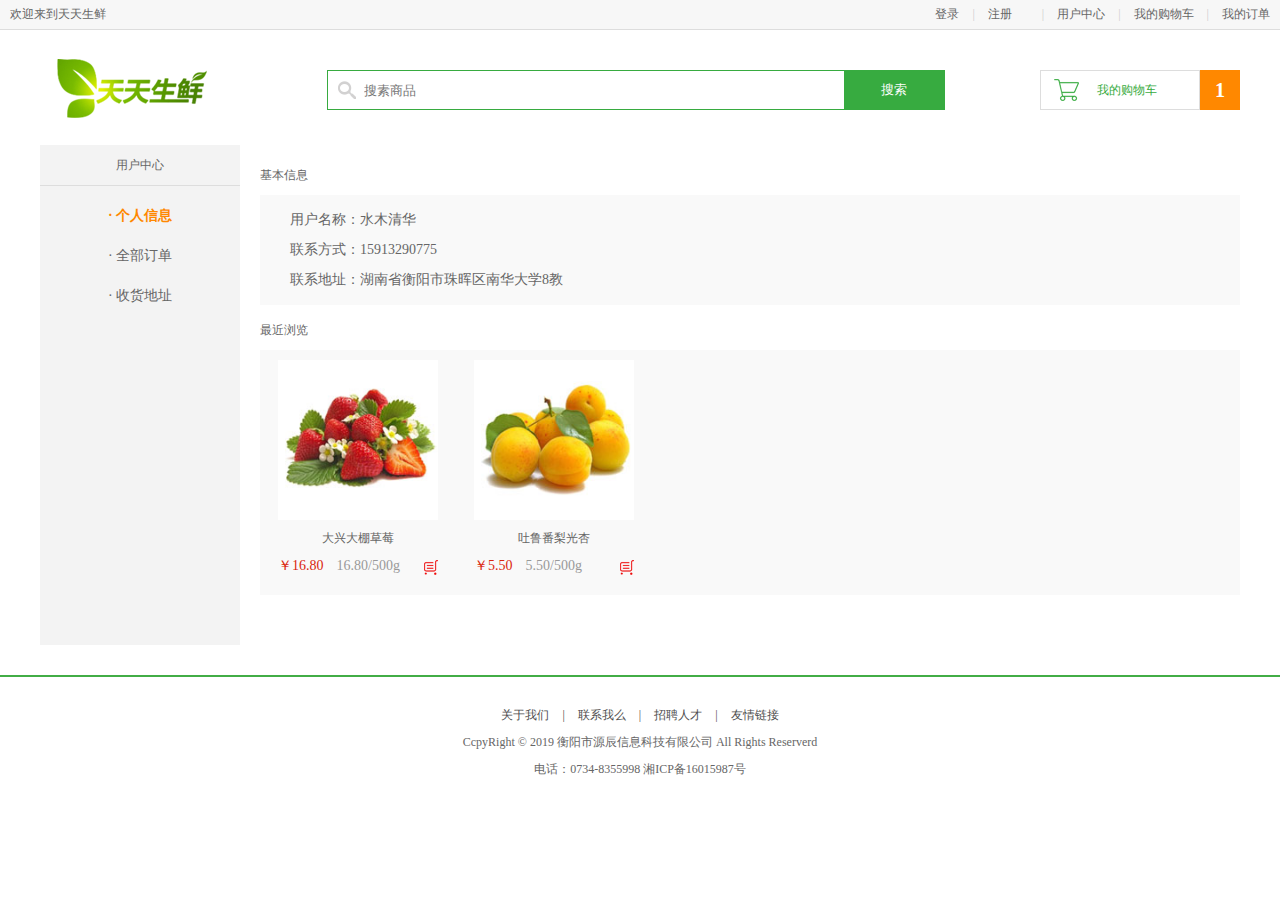
<file: user.html>
<!doctype html>
<html>
<head>
<meta charset="utf-8">
<title>天天生鲜-用户中心</title>
<!--添加自适应说明  width=device-width:设备宽度   initial-scale=1原始缩放比例为1.0，即网页初始大小占屏幕面积的100%。-->
<meta name="viewport" content="width=device-width,initial-scale=1.0"/>
<!--如果用户使用的IE浏览版本低于IE9,那么加载下面的JS文件-->
<!--[if lt IE 9]>
	<script src="http://css3-mediaqueries-js.googlecode.com/svn/trunk/css3-mediaqueries.js"></script>
    <script src="http://html5shim.googlecode.com/svn/trunk/html5.js"></script>
<![endif]-->
<link rel="shortcut icon" href="images/copylogo.png">
<link rel="stylesheet" href="css/reset.css">
<link rel="stylesheet" href="css/main.css">
<link rel="stylesheet" href="css/user.css">
<link rel="stylesheet" href="css/foot.css">
</head>

<body>
	<!-- 头部  -->
	<div class="header_con">
    	<div class="header">
    		<div class="welcome fl">欢迎来到天天生鲜</div>
    		<div class="fr">
            	<div class="login_info fl">
                	欢迎：<em>y c</em>
                </div>
                <div class="login_btn fl">
                	<a href="login.html">登录</a>
                    <span> | </span>
                    <a href="register.html">注册</a>
                </div>
            	 <div class="user_link fl">
                    <span> | </span>
                    <a href="user.html">用户中心</a>
                    <span> | </span>
                    <a href="cart.html">我的购物车</a>
                    <span> | </span>
                    <a href="order.html">我的订单</a>
           		 </div> 
             </div>  
    	</div>
    </div>
    
     <!-- 搜素框 -->
     <div class="search_bar clearfix">
        <a href="index.html" class="logo fl"><img src="images/logo.png"></a>
        <div class="search_con fl">
            <input type="text" placeholder="搜素商品" name="" class="input_text fl">
            <input type="button" value="搜索" class="input_btn fr">
        </div>
        <div class="guest_cart fr">
            <a href="" class="cart_name fl">我的购物车</a>
            <div class="goods_count fl" id="show_count">1</div>
        </div>
     </div
     
    ><!-- 用户中心界面 -->
    <div class="main_con clearfix">
    
    	<!-- 左侧用户菜单栏 -->
		<div class="left_menu_con fl clearfix">
			<h3>用户中心</h3>
			<ul>
				<li><a href="javascrit:void(0)" class="active">· 个人信息</a></li>
				<li><a href="javascrit:void(0)" >· 全部订单</a></li>
				<li><a href="javascrit:void(0)" >· 收货地址</a></li>
			</ul>
		</div>
        
        <!-- 右侧信息展示 -->
        <div class="right_content fr clearfix">
			<!-- 基本信息  -->
            <div class="info_con clearfix">
                <h3 class="common_title2">基本信息</h3>
                <ul class="user_info_list">
                    <li>用户名称：<span>水木清华</span> </li>
                    <li>联系方式：<span>15913290775</span></li>
                    <li>联系地址：<span>湖南省衡阳市珠晖区南华大学8教</span></li>
                </ul>
            	<h3 class="common_title2">最近浏览</h3>
                <div class="has_view_list">
                    <ul class="goods_type_list clearfix">
                        <li>
                            <a href="detail.html"><img src="images/goods/goods003.jpg"></a>
                            <h4><a href="detail.html">大兴大棚草莓</a></h4>
                            <div class="operate">
                                <span class="prize">￥16.80</span>
                                <span class="unit">16.80/500g</span>
                                <a href="#" class="add_goods" title="加入购物车"></a>
                            </div>
                        </li>
                        <li>
                            <a href="#"><img src="images/goods/goods004.jpg"></a>
                            <h4><a href="#">吐鲁番梨光杏</a></h4>
                            <div class="operate">
                                <span class="prize">￥5.50</span>
                                <span class="unit">5.50/500g</span>
                                <a href="#" class="add_goods" title="加入购物车"></a>
                            </div>
                        </li>
                    </ul>
                </div>
            </div>
            
           <!-- 查看订单 -->
           <div class="order_icon">
        		<h3 class="common_title2">全部订单</h3>
				<ul class="order_list_th w978 clearfix">
					<li class="col01">2016-8-21 17:36:24</li>
					<li class="col02">订单号：56872934</li>
					<li class="col02 stress">未支付</li>		
				</ul>

				<table class="order_list_table w980">
					<tbody>
						<tr>
							<td width="55%">
								<ul class="order_goods_list clearfix">					
									<li class="col01"><img src="images/goods02.jpg"></li>
									<li class="col02">嘎啦苹果嘎啦苹果<em>11.80元/500g</em></li>	
									<li class="col03">1</li>
									<li class="col04">11.80元</li>	
								</ul>
								<ul class="order_goods_list clearfix">					
									<li class="col01"><img src="images/goods02.jpg"></li>
									<li class="col02">嘎啦苹果嘎啦苹果<em>11.80元/500g</em></li>	
									<li class="col03">1</li>
									<li class="col04">11.80元</li>	
								</ul>
							</td>
							<td width="15%">33.60元</td>
							<td width="15%">待付款</td>
							<td width="15%"><a href="#" class="oper_btn">去付款</a></td>
						</tr>
					</tbody>
				</table>
			
				<div class="pagenation">
					<ul>
                        <li><a href="#">上一页</a></li>
                        <li><a href="#" class="active">1</a></li>
                        <li><a href="#">2</a></li>
                        <li><a href="#">3</a></li>
                        <li><a href="#">下一页</a></li>
					</ul>
				</div>
           </div>
            
            <!-- 收货地址 -->
            <div class="site_con">
                <h3 class="common_titile2">收货地址</h3>
                <div class="site_top">
                    <dl>
                        <dt>当前地址</dt>
                        <dd>收件对象：<span></span></dd>
                        <dd>收货地址：<span></span></dd>
                        <dd>电话号码：<span></span></dd>
                    </dl>
                </div>
                <h3 class="common_title2">编辑地址</h3>
                <div class="site_btm">
                    <form>
                        <div class="form_group">
                            <label for="name">收件人：</label>
                            <input type="text" name="name" id="name">
                        </div>
                        <div class="form_group form_group2">
                            <label for="addr">详细地址：</label>
                            <textarea class="site_area" name="addr" id="addr"></textarea>
                        </div>
                        <div class="form_group">
                            <label for="email">邮编：</label>
                            <input type="text" name="email" id="email">
                        </div>
                        <div class="form_group">
                            <label for="tel">手机：</label>
                            <input type="text" name="tel" id="tel">
                        </div>
                        <input type="submit" name="" value="提交" class="info_submit" onclick="check_addr()">
                    </form>
                </div>
            </div>
        </div>

    </div>
    
    <!-- 版权所有 -->
	<div class="footer">
    	<div class="foot_link">
    		<a href="#">关于我们</a> <span> | </span>
            <a href="#">联系我么</a> <span> | </span>
            <a href="#">招聘人才</a> <span> | </span>
            <a href="#">友情链接</a> 
    	</div>
    	<p>CcpyRight &copy; 2019 衡阳市源辰信息科技有限公司 All Rights Reserverd</p>
        <p>电话：0734-8355998 湘ICP备16015987号</p>
    </div>
    
</body>
</html>
</file>
<file: css/index.css>
@charset "utf-8";
/* CSS Document */

/*首页样式*/
/*顶部样式*/
/*当浏览器显示窗口小于767px时，使用以下样式*/
@media(max-width:767px){
	body {
		background:#EFEFEF;
		overflow-x: hidden;
	}
	
	.header_con, .logo, .guest_cart, .navbar_con, .navbar, .adv, .goods_banner{
		display: none;
	}
	
	.search_bar{
		width: 100%;
		height:68px;
		background-color: #9915C8;
		border: 1px solid #FFF;
	}
	
	.search_con{
		width: 100%;
		height:38px;
		margin-top:10px;
	}
	
	.search_con .input_text{
		width: 68%;
		height: 38px;
		border-radius: 4px;
		border:0px;
		outline:none;/*轮廓*/
		padding-left: 38px;
		margin-left: 2%;
		background:#FFF url(../images/icons.png) no-repeat 10px -338px;
	}
	
	.search_con .input_btn{
		width: 18%;
		height:38px;
		background:#37ab40;
		border:0px;
		color:#fff;
		outline:none;/*轮廓*/
		cursor:pointer;
		float: left;
		border-radius: 4px;
	}
	
	.subnav{
		width: 100%;
		background-color: #9915C8;
	}
	
	.subnav li{
		float: left;
		height: 40px;
		line-height: 40px;
	}
	
	.subnav li a {
		display:inline-block;
		color: #FFF;
		padding: 0px 10px;
	}
	
	.subnav>ul>li>a:hover{
		background-color: #77139B;
	}
	
	.slide{
		width:100%;
		height:160px;	
		position:relative;
		overflow:hidden;/*超出部分隐藏*/
	}
	
	.selected {
		background-color: #77139B;
	}
	
	.goods_list {
		margin: 0px 0.5%;
		width: 99%;
	}
	
	.goods_list li {
		width: 32.83%;
		height: 200px;
		float: left;
		outline:1px solid #ededed;
		margin-top: 10px;
		background-color: #FFF;
		margin:10px 0.25% 0px 0.25%;
	}
	
	.goods_list li img{
		margin-left: 5%;
		width: 90%;
		height: 120px;
		background:#CC3;
	}
	
	.goods_list li:hover{
		outline:2px solid gold;
		opacity: 0.6;
	}
	
	.goods_list li h4{
		width: 100%;
		height: 30px;
		line-height: 30px;
		text-align: center;
	}
}

/*当浏览窗口大于800px时，使用以下样式*/
@media(min-width:800px){
	.header_con{
		width:100%;
		height:29px;
		background:#f7f7f7;
		border-bottom:1px solid #dddddd;
	}
	
	.header{
		height:29px;
		margin:0 auto;
	}
	
	.welcome,.login_info,.login_btn,.user_link{
		line-height:29px;
		padding: 0px 10px;
	}
	
	.login_info{
		display:none;/*隐藏*/
	}
	
	.login_info em{
		color:#ff8888;
	}
	
	.login_btn a,.user_link a{
		color:#666;
	}
	
	.login_btn a:hover,.user_link a:hover{
		color:#ff8888;
	}
	
	.header span{
		color:#cecece;
		margin:0 10px;
	}


	/*搜索框和购物车样式*/
	.search_bar{
		width:1200px;
		height:115px;
		margin:0 auto;
	}
	
	.logo{
		width:150px;
		height:59px;
		margin:29px 0 0 17px;
	}
	
	.search_con{
		width:616px;
		height:38px;
		border:1px solid #37ab40;
		background:url(../images/icons.png) no-repeat 10px -338px;
		margin:40px 0 0 120px;
	}
	
	.search_con .input_text{
		width:470px;
		height:34px;
		border:0px;
		margin:2px 0 0 36px;
		outline:none;/*轮廓*/
	}
	
	.search_con .input_btn{
		width:100px;
		height:38px;
		background:#37ab40;
		border:0px;
		color:#fff;
		outline:none;/*轮廓*/
		cursor:pointer;
		float:right;
	}
	/*购物车样式*/
	.guest_cart{
		width:200px;
		height:40px;
		margin-top:40px;
	}
	.guest_cart .cart_name{
		display:block;
		width:158px;
		height:38px;
		line-height:38px;
		border:1px solid #dddddd;
		background:url(../images/icons.png) no-repeat 13px -300px;
		color:#37ab40;
		text-indent:56px;
	}
	.guest_cart .goods_count{
		width:40px;
		height:40px;
		text-align:center;
		line-height:40px;
		font-size:20px;
		font-weight:bold;
		color:#fff;
		background-color:#ff8800;
	}
	
	/*全部商品分类*/
	.navbar_con{
		height:40px;
		border-bottom:2px solid #39a93e;
	}
	
	.navbar{
		width:1200px;
		margin:0 auto;
	}
	
	.navbar h1{
		width:200px;
		height:40px;
		line-height:40px;
		text-align:center;
		font-size:25px;
		color:#fff;
		background-color:#39a93e;		
	}
	
	.navlist{
		margin-left:35px;	
	}
	
	.navlist li{
		float:left;
		height:40px;
		line-height:40px;	
	}
	
	.navlist li a{
		color:#666;
	}
	
	.navlist li a:hover{
		color:#ff8800;
	}
	
	.navlist .interval{
		margin:0 15px;
	}
	
	
	/*菜单栏*/
	.center_con{
		width:1200px;
		height:270px;
		margin:0 auto;
	}
	
	/*左侧列表*/
	.subnav{
		width:198px;
		height:270px;
		border-left:1px solid #eee;
		border-right:1px solid #eee;
	}
	
	.subnav li{
		height:44px;
		border-bottom:1px solid #eee;
		background:url(../images/icons.png) 178px -257px no-repeat #fff;
	}
	
	.subnav li:first-child {
		display: none;
	}
	
	.subnav li a{
		display:block;
		height:44px;
		line-height:44px;
		text-indent:71px;
		color:#333;
	}
	
	.subnav li a:hover{
		color:#ff8800;
	}
	
	.subnav li .fruit{
		background:url(../images/icons.png) 28px 0 no-repeat;	
	}
	
	.subnav li .seafood{
		background:url(../images/icons.png) 28px -43px no-repeat;	
	}
	
	.subnav li .meet{
		background:url(../images/icons.png) 28px -86px no-repeat;	
	}
	
	.subnav li .egg{
		background:url(../images/icons.png) 28px -132px no-repeat;	
	}
	
	.subnav li .vegetables{
		background:url(../images/icons.png) 28px -174px no-repeat;	
	}
	
	.subnav li .ice{
		background:url(../images/icons.png) 28px -220px no-repeat;	
	}
	
	/*中间轮播图*/
	.slide{
		width:760px;
		height:270px;	
		position:relative;
		overflow:hidden;/*超出部分隐藏*/
	}
	
	/*活动*/
	.adv{
		width:240px;
		height:270px;
		overflow:hidden;
		background:gold;	
	}
	.adv a{ 
		display:block;
		float:left;
	}
	
	
	/*商品展示区域*/
	/*类型*/
	.list_model{
		width:1200px;
		height:340px;
		margin:15px auto 0;	
	}
	
	
	
	
	
	
	/*图片展示区域*/
	.goods_con{
		height:300px;
	}
	
	.goods_banner{
		width:200px;
		height:300px;
	}
	
	.goods_banner img{
		width:200px;
		height:300px;
	}
	
	.goods_list{
		width:1000px;
		height:299px;
		border-bottom:1px solid #ededed;
	}
	
	.goods_list li{
		float:left;/*浮动后使 四张图片一行显示*/
		height:299px;
		width:249px;
		border-right:1px solid #ededed;
	}
	
	.goods_list li:hover{
		width:248px;
		height:297px;
		border:1px solid gold;
	}
	
	.goods_list li h4{
		width:200px;
		height:50px;
		margin:20px auto 0;
		text-align:center;
	}
	
	.goods_list li a img{
		display:block; /*注意设置成块 才能左右居中*/
		width:180px;
		height:180px;
		margin:0 auto;
	}
	
	.bottom_btn {
		display: none;
	}	
	
	.bottom_nav {
		display: none;
	}
}

.slide img {
	width: 100%;
	height: 100%;
}

.slide .slide_pics li{
	width: 100%;
	height: 100%;
	position:absolute;
	left:0;
	top:0;
}

/*左右轮播箭头*/
.slide .prev,.slide .next{
	width:17px;
	height:23px;
	background:url(../images/icons.png) no-repeat left -388px;
	position:absolute;
	left:11px;
	top: 46%;
}

.slide .next{
	background-position:left -428px; /*背景偏移  居左中   向上 -428px*/
	right:28px;/*定位  居左732px*/
	left: auto !important;
}

/*小圆点*/
.points{
	width:100%;
	height:11px;
	position:absolute;
	left:0px;
	top: 90%;
	text-align:center;
}

.points li{
	display:inline-block;/*行内块 既能设置宽高 也能在一行显示*/
	width:11px;
	height:11px;
	margin:0 5px;
	background:#9f9f9f;
	border-radius:50%;/*圆形*/
	cursor:pointer;/*手型*/
}

.points li.active{
	background-color:#ececec;
}

.goods_list li h4 a{
	color:#666;
	font-weight:normal;
	text-align:center;
	line-height:24px;
}

.goods_list li h4 a:hover{
	color:#ff8800;
}

.goods_list li:hover img{
	opacity:0.8;/*透明度*/
}

/*价格*/
.goods_list li .prize{
	text-align:center;
	font-size: 16px;
	color:#c40000;
	margin-top:5px;
}

.list_title{
	height:40px;
	border-bottom:2px solid #42ad46;
}

.list_title h3{
	height:40px;
	line-height:40px;
	color:#37ab40;
	font-weight:bold;
	padding-left: 2px;
}

.list_title .subtitle{
	height:20px;
	line-height:20px;
	margin-top:10px;
}

.list_title .subtitle span{ 
	color:#666;
	margin:0 10px 0 10px;
}

.list_title .subtitle a{ 
	color:#666;
	margin:0 5px;
}

.list_title .subtitle a:hover,.goods_more:hover{
	color:#ff8800;
}

.goods_more{
	margin-top:10px;
	padding-right: 4px;
}
</file>
<file: css/foot.css>
@charset "utf-8";
/* CSS Document */

/*版权所有样式*/
.footer{
	border-top:2px solid #42ad46;
	text-align:center;
	margin:30px 0;
}
.foot_link{
	margin-top:30px;
}
.foot_link a,.foot_link span{
	color:#4e4e4e;	
} 
.foot_link a:hover{
	color:#ff8888;	
}
.foot_link span{
	padding:0 10px;	
}
.footer p{
	margin-top:10px;
}

@media(max-width:767px){
	.bottom_nav {
		background-color: #FFF;
		position: fixed;
		left: 0px;
		bottom: 0px;
		width: 100%;
		height: 50px;
	}
	
	.bottom_nav a{
		display: block;
		float: left;
		width: 20%;
		height: 100%;
		/*outline: 1px solid #CCC;*/
		text-align: center;
	}
	
	.bottom_nav a>span {
		display: block;
		width: 25px;
		height: 25px;
		margin:2px auto;
	}
	
	.bottom_nav a:first-child>span {
		background:url(../images/home.png) no-repeat center center;
	}
	
	.bottom_nav a:nth-child(2)>span {
		background:url(../images/menu.png) no-repeat center center;
	}
	
	.bottom_nav a:nth-child(3)>span {
		background:url(../images/message.png) no-repeat center center;
	}
	
	.bottom_nav a:nth-child(4)>span {
		background:url(../images/cart.png) no-repeat center center;
	}
	
	.bottom_nav a:last-child>span {
		background:url(../images/me.png) no-repeat center center;
	}
	
	.bottom_nav a:hover {
		color: #d81e06;
	}
	
	.bottom_nav a:first-child:hover>span {
		background-image:url(../images/home1.png);
	}
	
	.bottom_nav a:nth-child(2):hover>span {
		background-image:url(../images/menu1.png);
	}
	
	.bottom_nav a:nth-child(3):hover>span {
		background-image:url(../images/message1.png);
	}
	
	.bottom_nav a:nth-child(4):hover>span {
		background-image:url(../images/cart1.png);
	}
	
	.bottom_nav a:last-child:hover>span {
		background-image:url(../images/me1.png);
	}
	
	.bottom_nav .select_home {
		color: #d81e06;
	}
	
	.bottom_nav .select_home>span{
		background-image:url(../images/home1.png) !important;
	}
	
	.bottom_nav .select_me {
		color: #d81e06;
	}
	
	.bottom_nav .select_me>span{
		background-image:url(../images/me1.png) !important;
	}
	
	.bottom_nav .select_cart {
		color: #d81e06;
	}
	
	.bottom_nav .select_cart>span{
		background-image:url(../images/cart1.png) !important;
	}
	
	.bottom_nav .select_messsage {
		color: #d81e06;
	}
	
	.bottom_nav .select_messsage>span{
		background-image:url(../images/message1.png) !important;
	}
	
	.bottom_nav .select_menu {
		color: #d81e06;
	}
	
	.bottom_nav .select_menu>span{
		background-image:url(../images/menu1.png) !important;
	}
	
	.footer{
		margin-bottom: 60px !important;
	}	
}
</file>
<file: css/main.css>
@charset "utf-8";
/* CSS Document */
@media(max-width:767px){
	body {
		background:#EFEFEF;
		overflow-x: hidden;
	}
	
	.header_con, .logo, .guest_cart, .navbar_con, .navbar, .adv, .goods_banner, .new_goods, .detail_tab{
		display: none;
	}
	
	.search_bar{
		width: 100%;
		height:68px;
		background-color: #9915C8;
		border: 1px solid #FFF;
	}
	
	.search_con{
		width: 100%;
		height:38px;
		margin-top:10px;
	}
	
	.search_con .input_text{
		width: 68%;
		height: 38px;
		border-radius: 4px;
		border:0px;
		outline:none;/*轮廓*/
		padding-left: 38px;
		margin-left: 2%;
		background:#FFF url(../images/icons.png) no-repeat 10px -338px;
	}
	
	.search_con .input_btn{
		width: 18%;
		height:38px;
		background:#37ab40;
		border:0px;
		color:#fff;
		outline:none;/*轮廓*/
		cursor:pointer;
		float: left;
		border-radius: 4px;
	}
}

/*当浏览窗口大于800px时，使用以下样式*/
@media(min-width:800px){	
	/*通用样式*/
	body{
		font-family:'Microsoft Yahei';
		color:#666;
	}
	html,body{
		height:100%;
	}
	/*全部商品分类*/
	.header_con{
		width:100%;
		height:29px;
		background:#f7f7f7;
		border-bottom:1px solid #dddddd;
	}
	
	.header{
		height:29px;
		margin:0 auto;
	}
	
	.welcome,.login_info,.login_btn,.user_link{
		line-height:29px;
		padding: 0px 10px;
	}
	
	.login_info{
		display:none;/*隐藏*/
	}
	
	.login_info em{
		color:#ff8888;
	}
	
	.login_btn a,.user_link a{
		color:#666;
	}
	
	.login_btn a:hover,.user_link a:hover{
		color:#ff8888;
	}
	
	.header span{
		color:#cecece;
		margin:0 10px;
	}


	/*搜索框和购物车样式*/
	.search_bar{
		width:1200px;
		height:115px;
		margin:0 auto;
	}
	
	.logo{
		width:150px;
		height:59px;
		margin:29px 0 0 17px;
	}
	
	.search_con{
		width:616px;
		height:38px;
		border:1px solid #37ab40;
		background:url(../images/icons.png) no-repeat 10px -338px;
		margin:40px 0 0 120px;
	}
	
	.search_con .input_text{
		width:470px;
		height:34px;
		border:0px;
		margin:2px 0 0 36px;
		outline:none;/*轮廓*/
	}
	
	.search_con .input_btn{
		width:100px;
		height:38px;
		background:#37ab40;
		border:0px;
		color:#fff;
		outline:none;/*轮廓*/
		cursor:pointer;
		float:right;
	}
	
	/*购物车样式*/
	.guest_cart{
		width:200px;
		height:40px;
		margin-top:40px;
	}
	
	.guest_cart .cart_name{
		display:block;
		width:158px;
		height:38px;
		line-height:38px;
		border:1px solid #dddddd;
		background:url(../images/icons.png) no-repeat 13px -300px;
		color:#37ab40;
		text-indent:56px;
	}
	.guest_cart .goods_count{
		width:40px;
		height:40px;
		text-align:center;
		line-height:40px;
		font-size:20px;
		font-weight:bold;
		color:#fff;
		background-color:#ff8800;
	}

	/*菜单*/
	.navbar_con{
		height:40px;
		border-bottom:2px solid #39a93e;
	}
	
	.navbar{
		width:1200px;
		margin:0 auto;
	}
	
	.navbar h1{
		width:200px;
		height:40px;
		line-height:40px;
		text-align:center;
		color:#fff;
		background-color:#39a93e;		
	}
	
	/*实现动态下拉框样式*/
	.navbar .subnav_con{
		width:200px;
		height:40px;
		background-color:#39a93e;
		position:relative;
		cursor:pointer;
	}
	
	.navbar .subnav_con h1{
		position:absolute;
		left:0;
		top:0;
		text-align:left;
		text-indent:40px;/*首行缩进*/
	}
	
	.navbar .subnav_con span{
		display:block;
		width:16px;
		height:9px;
		background:url(../images/down.png) no-repeat;
		position:absolute;
		right:27px;
		top:16px;
		transition:all 300ms ease-in;/**/
	}
	
	.navbar .subnav_con:hover span{
		transform:rotateZ(180deg); /*3D空间旋转 旋转180度*/
	}
	
	.navbar .subnav_con .subnav{
		position:absolute;
		left:0;
		top:40px;
		display:none;
		border-top:2px solid  #39a93e;
	}
	.navbar .subnav_con:hover .subnav{
		display:block;
	}
	
	/*抽奖*/
	.navlist{
		margin-left:35px;	
	}
	.navlist li{
		float:left;
		height:40px;
		line-height:40px;	
	}
	.navlist li a{
		color:#666;
	}
	.navlist li a:hover{
		color:#ff8800;
	}
	.navlist .interval{
		margin:0 15px;
	}
	
	/*菜单栏*/
	.center_con{
		width:1200px;
		height:270px;
		margin:0 auto;
	}
	/*左侧列表菜单样式*/
	.subnav{
		width:198px;
		height:270px;
		border-left:1px solid #eee;
		border-right:1px solid #eee;
	}
	.subnav li{
		height:44px;
		border-bottom:1px solid #eee;
		background:url(../images/icons.png) 178px -257px no-repeat #fff;
	}
	.subnav li a{
		display:block;
		height:44px;
		line-height:44px;
		text-indent:71px;
		color:#333;
	}
	.subnav li a:hover{
		color:#ff8800;
	}
	.subnav li .fruit{
		background:url(../images/icons.png) 28px 0 no-repeat;	
	}
	.subnav li .seafood{
		background:url(../images/icons.png) 28px -43px no-repeat;	
	}
	.subnav li .meet{
		background:url(../images/icons.png) 28px -86px no-repeat;	
	}
	.subnav li .egg{
		background:url(../images/icons.png) 28px -132px no-repeat;	
	}
	.subnav li .vegetables{
		background:url(../images/icons.png) 28px -174px no-repeat;	
	}
	.subnav li .ice{
		background:url(../images/icons.png) 28px -220px no-repeat;	
	}

	.main_wrap{
		width:1200px;
		margin:0 auto;
	}
	/*新品推荐*/
	.l_wrap{
		width:200px;
	}
	
	.r_wrap{
		width:980px;
	}
	
	/* 新品推荐样式 */
	.new_goods{
		border:1px solid #ededed;
		border-top:2px solid #37ab40;
		padding-bottom:10px;
	}
	.new_goods h3{
		height:33px;
		line-height:33px;
		background-color:#fcfcfc;
		border-bottom:1px solid #ededed;
		font-weight:normal;
		text-indent:10px;
	}
	.new_goods ul{
		width:160px;
		margin:0 auto;
		overflow:hidden;
	}
	.new_goods li{
		border-bottom:1px solid #ededed;
		margin-bottom:-1px;
	}
	.new_goods li img{
		display:block;
		width:160px;
		height:160px;
		margin:10px auto;
	}
	.new_goods li h4{
		width:160px;
		margin:0 auto;
	}
	.new_goods li h4 a{
		font-weight:normal;
		color:#666;
		display:block;
		overflow:hidden;
		white-space:nowrap;
		text-overflow:ellipsis;
	}
	.new_goods li .prize{
		color:#da260e;
		margin:10px auto;
	}
}


/* 二级页面面包屑导航 */
.breadcrumb{
	width:1200px;
	height:50px;
	margin:0 auto;
	font-size:14px;
}

.breadcrumb a{
	line-height:40px;
	color:#37ab40;
}

.breadcrumb a:hover{
	color:#ff8800;
}

.breadcrumb span{
	line-height:40px;
	color:#666;
	padding:0 5px;
}
</file>
<file: css/details.css>
@charset "utf-8";
/* CSS Document */

@media(max-width:767px){
	.goods_details_con{
		width: 100%;
		font-size:14px;
		margin:0 auto;
		background: #FFF;
		padding-bottom: 20px;
	}
	
	.goods_details_pic{
		width: 80%;
		height: 200px;
		margin: 0px 10% 20px;
		overflow: hidden;
	}
	
	.goods_details_pic img{
		width: 100%;
		height: 100%;
		outline:1px solid #ededed;
	}
	
	.goods_details_list{
		width:100%;
		background: #FFF;
	}
	
	.goods_details_list h3{
		border-top: 2px solid #EFEFEF;
		font-size: 20px;
		line-height:40px;
		font-weight:normal;
		text-align: center;
	}
	
	.goods_details_list p{
		line-height: 24px;
		text-indent: 2em;
		color:#044d39;
		padding: 0px 10px;
	}
	
	/*单价样式*/
	.price_bar{
		height:60px;
		line-height:60px;
	}
	
	.price_bar .show_unit{
		margin-left: 20px;
	}
	
	/*数量按钮样式*/
	.goods_num{
		height:52px;
		margin-top:10px;
		margin-left:10px;
	}
	
	/*数量*/
	.goods_num .num_name{
		width: 50px;
		height: 50px;
		line-height:50px;
	}
	
	.goods_num .num_add{
		width: 204px;
		height: 50px;
		border:2px solid #dddddd;
		position: relative;
		float: left;
	}
	
	.goods_num .num_add input{
		width: 100px;
		height:50px;
		line-height:50px;
		text-align:center;
		border: 0px;
		outline: none; /*轮廓*/
		background:#ccc;
		position: absolute;
		top: 0px;
		left: 52px;
		color: #FFF;
		font-size: 20px;
		font-weight: bold;
	}
	
	.goods_num .num_add .minus{
		position: absolute;
		left: 0px;
		top: 0px;
		border: none;
		border-right:2px solid #dddddd; 
	}
	
	.goods_num .num_add .add{
		position: absolute;
		right: 0px;
		top: 0px;
		border-left:2px solid #dddddd; 
	}
	
	/*按钮*/
	.goods_num .num_add .add, .goods_num .num_add .minus{
		width: 50px;
		height: 50px;
		line-height:50px;
		text-align:center;
		background:#FB9157;
		color: #FFF;
		font-size: 20px;
		font-weight: bold;
	}
	
	.total{
		height:35px;
		line-height:35px;
		margin-top:10px;
		margin-left:10px;
	}
	
	.total em{
		color:#ff3e3e;
		font-size: 26px;
		font-weight: bold;
	}
	
	/*购买和加入购物车样式*/
	.operate_btn{
		height:40px;
		position: fixed;
		left: 0px;
		bottom: 0px;
		width: 100%;
		padding: 0 1px;
	}
	
	.buy_btn, .add_cart{
		display:inline-block;
		width:50%;
		height:38px;
		line-height:38px;
		text-align:center;
		outline:1px solid #c40000;
		font-size:14px;
		color:#c40000;
		background-color:#ffeded;
		float: left;
	}
	
	.operate_btn .add_cart{
		background-color:#c40000;
		color:#fff;
	}
	
	.main_wrap{
		width: 100%;
		background: #FFF;
		padding-bottom: 20px;
	}
	
	.r_wrap, .tab_content {
		width: 100%;
	}
	
	.tab_content dt{
		margin-top:10px;
		font-size:16px;
		color:#044d39;
		padding: 0px 10px;
	}
	
	.tab_content dd{
		line-height:22px;
		margin-top:5px;
		text-align:justify;
		padding:0px 10px;
		text-indent: 2em;
	}
	
}

@media(min-width:800px){
	/*商品详情样式*/
	.goods_details_con{
		width:1198px;
		height:398px;
		border:1px solid #ededed;
		color:#666;
		font-size:14px;
		margin:0 auto 20px;
	}
	
	.goods_details_pic img{
		width:350px;
		height:350px;
		margin:24px 0 0 24px;
	}
	
	.goods_details_list{
		width:730px;
		height:350px;
		margin:24px 24px 0 0;
	}
	
	.goods_details_list h3{
		font-size:24px;
		line-height:24px;
		font-weight:normal;
	}
	
	.goods_details_list p{
		line-height:40px;
	}
	
	/*单价样式*/
	.price_bar{
		height:72px;
		line-height:72px;
		background-color:#fff5f5;
	}

	.price_bar .show_unit{
		padding-left:150px;
	}
	
	/*数量按钮样式*/
	.goods_num{
		height:52px;
		margin-top:10px;
	}
	/*数量*/
	.goods_num .num_name{
		width:70px;
		height:52px;
		line-height:52px;
	}
	.goods_num .num_add{
		width:75px;
		height:50px;
		border:1px solid #dddddd;
	}
	.goods_num .num_add input{
		width:49px;
		height:50px;
		line-height:50px;
		text-align:center;
		border:0px;
		outline:none;/*轮廓*/
		background:#ccc;
	}
	/*按钮*/
	.goods_num .num_add .add,.goods_num .num_add .minus{
		width:25px;
		line-height:25px;
		text-align:center;
		border-left:1px solid #ddd;
		border-bottom:1px solid #ddd;
	}
	.goods_num .num_add .minus{
		border-bottom:0px; /*-的边框和div边框重叠 随意去除自身的*/
	}
	
	.total{
		height:35px;
		line-height:35px;
		margin-top:10px;
	}
	.total em{
		color:#ff3e3e;
		font-size:18px;
	}
	
	/*购买和加入购物车样式*/
	.operate_btn{
		height:40px;
		margin-top:20px;
	}
	
	.buy_btn,.add_cart{
		display:inline-block;
		width:178px;
		height:38px;
		line-height:38px;
		text-align:center;
		border:1px solid #c40000;
		font-size:14px;
		color:#c40000;
		background-color:#ffeded;
	}
	.operate_btn .add_cart{
		background-color:#c40000;
		color:#fff;
		margin-left:10px;
	}
	
	/*详情介绍*/
	.detail_tab{
		height:35px;
		border-bottom:1px solid #37ab40;
	}
	.detail_tab li{
		height:34px;
		line-height:34px;
		padding:0 30px;
		color:#333333
		;float:left;
		border:1px solid #e8e8e8;
		border-bottom:0px;
		cursor:pointer;
		background-color:#faf8f8;
	}
	.detail_tab li.active{
		height:35px;
		background-color:#fff;
		border-top:2px solid #37ab40;
		border-left:1px solid #37ab40;
		border-right:1px solid #37ab40;
		position:relative;
		top:-1px;
		
	}
	.tab_content dt{
		margin-top:10px;
		font-size:16px;
		color:#044d39;
	}
	.tab_content dd{
		line-height:24px;
		margin-top:5px;
	}
}


.price_bar .show_price{
	font-size:20px;
	padding-left:20px;
}

.price_bar em{
	font-size:24px;
	color:#ff3e3e;
}

em{
	padding:0 10px;	
}
</file>
<file: css/goods.css>
@charset "utf-8";
/* CSS Document */

@media(max-width:767px){
	.r_wrap  {
		margin: 0px 0.5%;
		width: 99%;
	}
	
	.goods_type_list li{
		width: 32.83%;
		height: 210px;
		float: left;
		outline:1px solid #ededed;
		margin-top: 10px;
		background-color: #FFF;
		margin:10px 0.25% 0px 0.25%;
	}
	
	.goods_type_list li img{
		margin-left: 5%;
		width: 90%;
		height: 120px;
		background:#CC3;
	}
	
	.goods_type_list li:hover{
		outline:2px solid gold;
	}
	
	.goods_type_list li img:hover{
		opacity: 0.6;
	}
	
	.goods_type_list li h4{
		width: 100%;
		margin:0 auto;
		text-align: center;
	}
	
	.goods_type_list li h4 a{
		font-weight:normal;
		color:#666;
		display:block;
		text-align:center;
		overflow:hidden;
		white-space:nowrap;
		text-overflow:ellipsis;
	}
	
	/*价格样式*/
	.operate{
		width:100%;
		margin:10px auto;
		position:relative;
	}
	
	.operate .add_goods{
		display: block;
		width: 120px;
		height: 30px;
		line-height: 30px;
		background:url(../images/shop_cart.png) no-repeat left center;
		margin-left: 5px;
		margin-top: 5px;
		padding-left: 18px;
		font-size: 14px;
		font-weight: bold;
		color:#999;
	}
	
	.operate .add_goods:hover {
		color: #EF8214;
	}
	
	.operate .add_goods:after {
		content: "加入购物车";
	}
	
}

@media(min-width:800px){
	/*商品列表样式*/
	/* 二级页面面包屑导航 */
	.breadcrumb{
		width:1200px;
		height:50px;
		margin:0 auto;
		font-size:14px;
	}
	.breadcrumb a{
		line-height:40px;
		color:#37ab40;
	}
	.breadcrumb a:hover{
		color:#ff8800;
	}
	.breadcrumb span{
		line-height:40px;
		color:#666;
		padding:0 5px;
	}
	
	/*商品展示区域样式*/
	.main_wrap{
		width:1200px;
		margin:0 auto;
	}
	.l_wrap{
		width:200px;
	}
	.r_wrap{
		width:980px;
	}
	
	/* 新品推荐样式 */
	.new_goods{
		border:1px solid #ededed;
		border-top:2px solid #37ab40;
		padding-bottom:10px;
	}
	.new_goods h3{
		height:33px;
		line-height:33px;
		background-color:#fcfcfc;
		border-bottom:1px solid #ededed;
		font-weight:normal;
		text-indent:10px;
	}
	.new_goods ul{
		width:160px;
		margin:0 auto;
		overflow:hidden;
	}
	.new_goods li{
		border-bottom:1px solid #ededed;
		margin-bottom:-1px;
	}
	.new_goods li img{
		display:block;
		width:160px;
		height:160px;
		margin:10px auto;
	}
	.new_goods li h4{
		width:160px;
		margin:0 auto;
	}
	.new_goods li h4 a{
		font-weight:normal;
		color:#666;
		display:block;
		overflow:hidden;
		white-space:nowrap;
		text-overflow:ellipsis;
	}
	.new_goods li .prize{
		color:#da260e;
		margin:10px auto;
	}
	
	/*商品列表*/
	.goods_type_list li{
		width:190px;
		float:left;
		height: 240px;
		border:1px solid #A2D2E9;
		margin:10px 2px;
	}
	
	.goods_type_list li img{
		width:160px;
		height:160px;
		display:block;
		margin:10px auto;
	}
	
	.goods_type_list li:hover{
		border-color: #F07B0D;
	}
	
	.goods_type_list li:hover img{
		border-color: #638BBB;
		opacity: 0.6;
	}
	
	.goods_type_list li h4{
		width:160px;
		margin:0 auto;
	}
	
	.goods_type_list li h4 a{
		font-weight:normal;
		color:#666;
		display:block;
		text-align:center;
		overflow:hidden;
		white-space:nowrap;
		text-overflow:ellipsis;
	}
	
	/*价格样式*/
	.operate{
		width:160px;
		margin:10px auto;
		position:relative;
	}
	
	.operate .add_goods{
		display:inline-block;
		width:15px;
		height:15px;
		background:url(../images/shop_cart.png);
		position:absolute;
		right:0;
		top:3px;
	}
	
	
	
}

/*商品列表*/
.goods_type_list{
	margin:10px auto 0;
}

/* 商品列表样式 */
.sort_bar{
	height:30px;
	background-color:#f0fdec;
}

.sort_bar a{
	display:block;
	height:30px;
	line-height:30px;
	padding:0 20px;
	float:left;
	color:#000;
}

.sort_bar .active{
	background-color:#37ab40;
	color:#fff;
}

/*价格样式*/
.operate .prize{
	color:#da260e; 
	font-size:14px;
	margin-left: 5px;
} 

.operate .unit{
	color:#999;
	font-size:14px;
	display:inline-block;
}

/* 分页样式 */
.pagenation{
	height:32px;
	text-align:center;
	margin:30px auto;
}
.pagenation li{
	display:inline-block;
	box-shadow: 0 1px 3px rgba(0,0,0,0.5);
	margin-right: 10px;
}
.pagenation ul li a {
	float: left;
	padding: 4px 12px;
	line-height: 20px;
	background-color:#CCC;
	border: 1px solid #d3dbde;
	color: #08c;
}
.pagenation .active{
	background-color:gold;
	color:#43a200;
}
.pagenation ul li a:hover{
	color: red;
}
</file>
<file: css/login.css>
@charset "utf-8";
/* CSS Document */

/*登录界面样式*/

/*顶部logo区域*/
.logo_top{
	width:960px;	
	height:130px;
	margin:0 auto;/*左右居中*/
}
.login_logo{
	display:block;/*令行级拥有块级的效果 这样就可以设置大小*/
	width:193px;
	height:76px;
	padding:30px 0 0 30px;	
}


/*中部展示区域*/
.login_form_bg{
	height:480px;
	background:#518E17;
}
.login_form_wrap{
	width:960px;	
	height:480px;
	margin:0 auto;/*左右居中*/
}
.login_banner{
	width:381px;
	height:322px;
	background:url(../images/login_banner.png) no-repeat;/*不平铺*/
	margin:80px 0 0 30px;
}

/*主旨*/
.slogn{
	width:40px;
	height:300px;
	font-size:30px;
	color:#fff;
	text-align:center;/*文本水平居中*/	
	margin:60px 0 0 100px;
}

/*表单区域*/
.login_form{
	width:368px;
	height:378px;
	border:1px solid #ccc;
	background:#fff;
	margin-top:50px;
}
.login_title{
	width:308px;
	height:60px;
	margin:10px auto;	
	border-bottom:1px solid #e0e0e0;	
}
.login_title h1{
	font-size:30px;
	color:#9d9d9d;	
	height:60px;
	line-height:60px;/*行高和高度一致 可实现垂直居中*/
	margin-left:35px;
}
.login_title a{
	display:block;
	width:100px;
	height:20px;
	color:#5fb42a;
	background:url(../images/icons02.png) no-repeat;
	text-indent:26px;/*首行缩进*/
	background-position:0 5px;
	margin:20px 0 0 36px;
}

/*表单登录区*/
.form_input{
	width:308px;
	height:250px;
	margin:10px auto;
}
.form_input ul li{
	margin-bottom:8px;	
}
.name_input,.pwd_input,.yzm_input{
	width:306px;
	height:36px;
	border:1px solid #e0e0e0;	
	/*背景图片*/
	background:url(../images/icons02.png) no-repeat 280px -42px #f8f8f8;
	font-size:14px;
	text-indent:15px;
	outline:none;
}
.pwd_input{
	background-position:280px -95px;
}
.yzm_input{
	width:230px;
	position:relative;/*相对定位*/
	left:0;
	top:-12px;
}
.code{
	width:70px;	
	height:36px;
}
.more_input{
	width:100%;
	margin-top:5px;	
}
.more_input input{
	margin-top:2px;	
}
.more_input label{
	margin-left:10px;
}
.more_input a{
	float:right;
	color:#666;	
}
/*伪类选择器 鼠标放上去触发*/
.more_input a:hover{
	color:#ff8888;
	text-decoration:underline;
}
.submit_input{
	width:100%;
	height:40px;
	background:#47AA34;
	border:0px;/*取消边框*/
	color:#fff;
	font-size:22px;
	cursor:pointer;/*设置手型*/
}
/*错误提示*/
.user_error,.pwd_error,.code_error{
	font-size:14px;
	color:red;
	visibility: hidden;/*隐藏 并占据空间*/
}
.user_error,.pwd_error{
	margin-top:5px;
}
/*尾部版权区域*/
.footer{
	border-top:2px solid #42ad46;
	text-align:center;	
}
.foot_link{
	margin-top:30px;	
}
.foot_link a,.foot_link span{
	color:#4e4e4e;
}
.foot_link a:hover{
	color:#ff8888;	
}
.foot_link span{
	padding:10px;	
}
.footer p{
	margin-top:10px;
}
</file>
<file: css/reg.css>
@charset "utf-8";
/* CSS Document */

/*注册界面样式*/

.register_con{
	width:900px;
	height:620px;
	margin:50px auto 0;
	background:url(../images/interval_line.png) no-repeat 300px top;
}

/*左侧样式*/
.l_con{
	width:300px;
}
.reg_logo{
	width:200px;
	height:76px;
	margin-right:30px;
}
.l_con .reg_slogan{
	width:300px;
	height:30px;
	text-align:center;
	font-size:25px;
	color:#69a81e;
	margin-top:20px;
}
.reg_banner{
	width:251px;
	height:329px;
	background:url(../images/register_banner.png) no-repeat;
	margin:20px 30px 0 0;
	opacity:0.8;/*透明度0-1  0 完全透明  1完全不透明*/
}

/*右侧样式*/
.r_con{
	width:550px;
	margin-left:50px;
}
/*上部分*/
.reg_title{
	width:480px;
	height:50px;
	margin-left:30px;
	border-bottom:1px solid #e0e0e0;	
}
.reg_title h1{
	height:50px;
	line-height:50px;
	color:#a8a8a8;
}
.reg_title a{
	height:20px;
	line-height:20px;
	color:#5fb42a;
	background:url(../images/icons02.png) no-repeat 35px 3px;
	margin-top:15px;
	padding-right:20px;
}

/*下部分 表单*/
.reg_form{
	width:500px;
	margin:30px 0 0 30px;
}
.reg_form li{
	height:70px;	
}
.reg_form li label{
	width:70px;	
	height:35px;
	line-height:35px;
	color:#a8a8a8;
	float:left;
}

/*输入框样式*/
.reg_form li input{
	width:410px;
	height:33px;
	border:1px solid #e0e0e0;
	outline:none;
	text-indent:10px;
	background-color:#f8f8f8;
	float:left;
	margin-left:10px;
}
#tel{
	width:300px;
}
#getCode{
	width:100px;
	outline:dashed;
	cursor:pointer;
	background-color:white;	
}

/*滑动解锁部分*/
.reg_form .row{
	height:40px;
}

/*协议部分*/
.reg_form .agreement{
	height:50px;
}
.reg_form .agreement input{
	width:18px;
	height:18px;
	margin-top:15px;
}
.reg_form .agreement label{
	width:250px;
	margin-left:20px;	
	margin-top:5px;
}

#reg{
	width:500px;
	height:35px;
	background:#47aa34;
	font-size:18px;
	cursor:pointer;
	color:#fff;	
	margin-left:-3px;
}

/*错误信息提示*/
.reg_form li .error_tip,#errmsg{
	height:30px;
	line-height:30px;
	margin-left:80px;
	color:#E62E2E;	
	display:none;/*超出部分隐藏*/
}
.reg_form li .yzm_tip{
	float:left;
}
.reg_form li .error_tip2{
	height:35px;
	line-height:35px;
	color:#E62E2E;
	position:relative;
	left:10px;
	top:5px;
	display:none;
}
#errmsg{
	margin-left:85px;
}
</file>
<file: css/unlock.css>
.common {
  position: absolute;
  left: 10px;
  top: 10px;
  border-radius: 3px;
}
.slide-to-unlock-bg {
  text-align: center;
  border: 1px solid #ccc;
  position: absolute;
  left: 0;
  top: 0;
  border-radius: 3px;
}
.slide-to-unlock-bg span {
  position: relative;
  z-index: 5;
  color: #333;
}
.slide-to-unlock-progress {
  position: absolute;
  left: 0;
  top: 0;
  border-radius: 3px;
  left: 1px;
  top: 1px;
}
.slide-to-unlock-handle {
  position: absolute;
  left: 0;
  top: 0;
  border-radius: 3px;
  border: 1px solid #ccc;
  z-index: 6;
  cursor: move;
}
.bar {
	height: 40px;
	width: 440px;
}
</file>
<file: css/user.css>
@charset "utf-8";
/* CSS Document */

/*个人用户中*/
.main_con{
	width:1200px;
	margin:0 auto;
	background:url(../images/left_bg.jpg) repeat-y;
}
/*左侧用户功能菜单栏*/
.left_menu_con{
	width:200px;
	text-align:center;
}
.left_menu_con h3{
	line-height:40px;
	border-bottom:1px solid #ddd;
	text-align:center;
	margin-bottom:10px;
}
.left_menu_con ul li{
	line-height:40px;
	font-size:14px;
}
.left_menu_con ul li a{
	color:#666;
}
.left_menu_con ul li .active{
	color:#ff8800;
	font-weight:bold;
}

/*右侧功能详情展示布局*/
.right_content{
	width:980px;
	float:right;
	min-height:500px;
}

/*JS控制显示*/
.site_con,.info_con,.order_icon{
	padding:10px 0;
	margin-bottom:20px;
	display:none;
}
.info_con{
	display:block;	
}
/*小标题*/
.common_title2{
	height:20px;
	line-height:20px;
	margin:10px 0;
}

/*1、个人信息*/

/*信息展示*/
.user_info_list{
	background-color:#f9f9f9;
	margin:10px 0 15px;
	padding:10px 0;
	height:90px;
}

.user_info_list li{
	line-height:30px;
	text-indent:30px;
	font-size:14px;
}

.user_info_list li span{
	width:100px;
	text-align:right;
}
/*浏览记录*/
.goods_type_list{
	margin:10px auto 0;
	background-color:#f9f9f9;
}
.goods_type_list li{
	width:196px;
	float:left;
	margin-bottom:10px
}

.goods_type_list li img{
	width:160px;
	height:160px;
	display:block;
	margin:10px auto;
}
.goods_type_list li h4{
	width:160px;
	margin:0 auto;
}
.goods_type_list li h4 a{
	font-weight:normal;
	color:#666;
	display:block;
	text-align:center;
	overflow:hidden;
	white-space:nowrap;
	text-overflow:ellipsis;
}
/*价格样式*/
.operate{
	width:160px;
	margin:10px auto;
	position:relative;
}
.operate .prize{
	color:#da260e; 
	font-size:14px;
} 
.operate .unit{
	color:#999;
	font-size:14px;
	padding-left:10px;
}
.operate .add_goods{
	display:inline-block;
	width:15px;
	height:15px;
	background:url(../images/shop_cart.png);
	position:absolute;
	right:0;
	top:3px;
}

/*2、订单样式*/
/*订单状态*/
.order_list_th{
	width:1198px;
	border:1px solid #ddd;
	background-color:#f7f7f7;
	margin:20px auto 0;
}
.order_list_th li{
	float:left;
	height:30px;
	line-height:30px;
}
.order_list_th .col01{
	width:20%;
	margin-left:20px;
}
.order_list_th .col02{
	width:20%;
}

.order_list_table{
	width:1200px;
	border-collapse:collapse;
	border-spacing:0px;
	border:1px solid #ddd;
	margin:-1px auto 0;
}

.order_list_table td{
	border:1px solid #ddd;	
	text-align:center;
}
/*调整宽度*/
.w980{
	width:980px;
}
.w978{
	width:978px;
}

.order_goods_list{
	border-bottom:1px solid #ddd
	margin-bottom:-2px;
}
.order_goods_list li{
	float:left; 
	height:80px;
	line-height:80px;
}
.order_goods_list .col01{width:20%}
.order_goods_list .col01 img{
	width:60px;
	height:60px;
	border:1px solid #ddd;
	margin:10px auto;
}
.order_goods_list .col02{
	width:50%;
	text-align:left;
}
.order_goods_list .col02 em{
	color:#999;
	margin-left:10px;
}
.order_goods_list .col03{width:10%}
.order_goods_list .col04{width:20%}

/*去付款*/
.oper_btn{
	display:inline-block;
	border:1px solid #ddd;
	color:#666;
	padding:5px 10px;
}

/*3、地址管理样式*/

.site_top,.site_btm{
	background-color:#f9f9f9;
}
/*默认收获地址样式*/
.site_con dt{
	line-height:30px;
	text-indent:30px;
	font-weight:bold;
}
.site_con dd{
	line-height:30px;
	text-indent:30px;
}

/*编辑收获地址表单样式*/

.site_con .form_group{
	height:40px;
	line-height:40px;
	margin-top:10px;
}
.site_con .form_group label{
	float:left;
	width:100px;
	text-align:right;
	height:40px;
	line-height:40px;	
}
.site_con .form_group input{
	float:left;
	width:300px;
	height:25px;
	border:1px solid #ddd;
	outline:none;/*去轮廓*/
	margin-top:7px;
	text-indent:10px;/*首行缩进*/
}
.site_con .form_group2{
	height:90px;
}
.site_area{
	width:280px;
	height:60px;
	border:1px solid #ddd;
	outline:none;
	padding:10px;
}
.info_submit{
	width:80px;
	height:30px;
	background-color:#37ab40;
	border:0px;
	color:#fff;
	margin:10px 0 10px 200px;
	cursor:pointer;
}

.stress{
	color:#ff8800;
}

/* 分页样式 */
.pagenation{
	height:32px;
	text-align:center;
	margin:30px auto;
}
.pagenation li{
	display:inline-block;
	box-shadow: 0 1px 3px rgba(0,0,0,0.5);
}
.pagenation ul li a {
	float: left;
	padding: 4px 12px;
	line-height: 20px;
	background-color:#CCC;
	border: 1px solid #d3dbde;
	color: #08c;
}
.pagenation .active{
	background-color:gold;
	color:#43a200;
}
.pagenation ul li a:hover{
	color: red;
}
</file>
